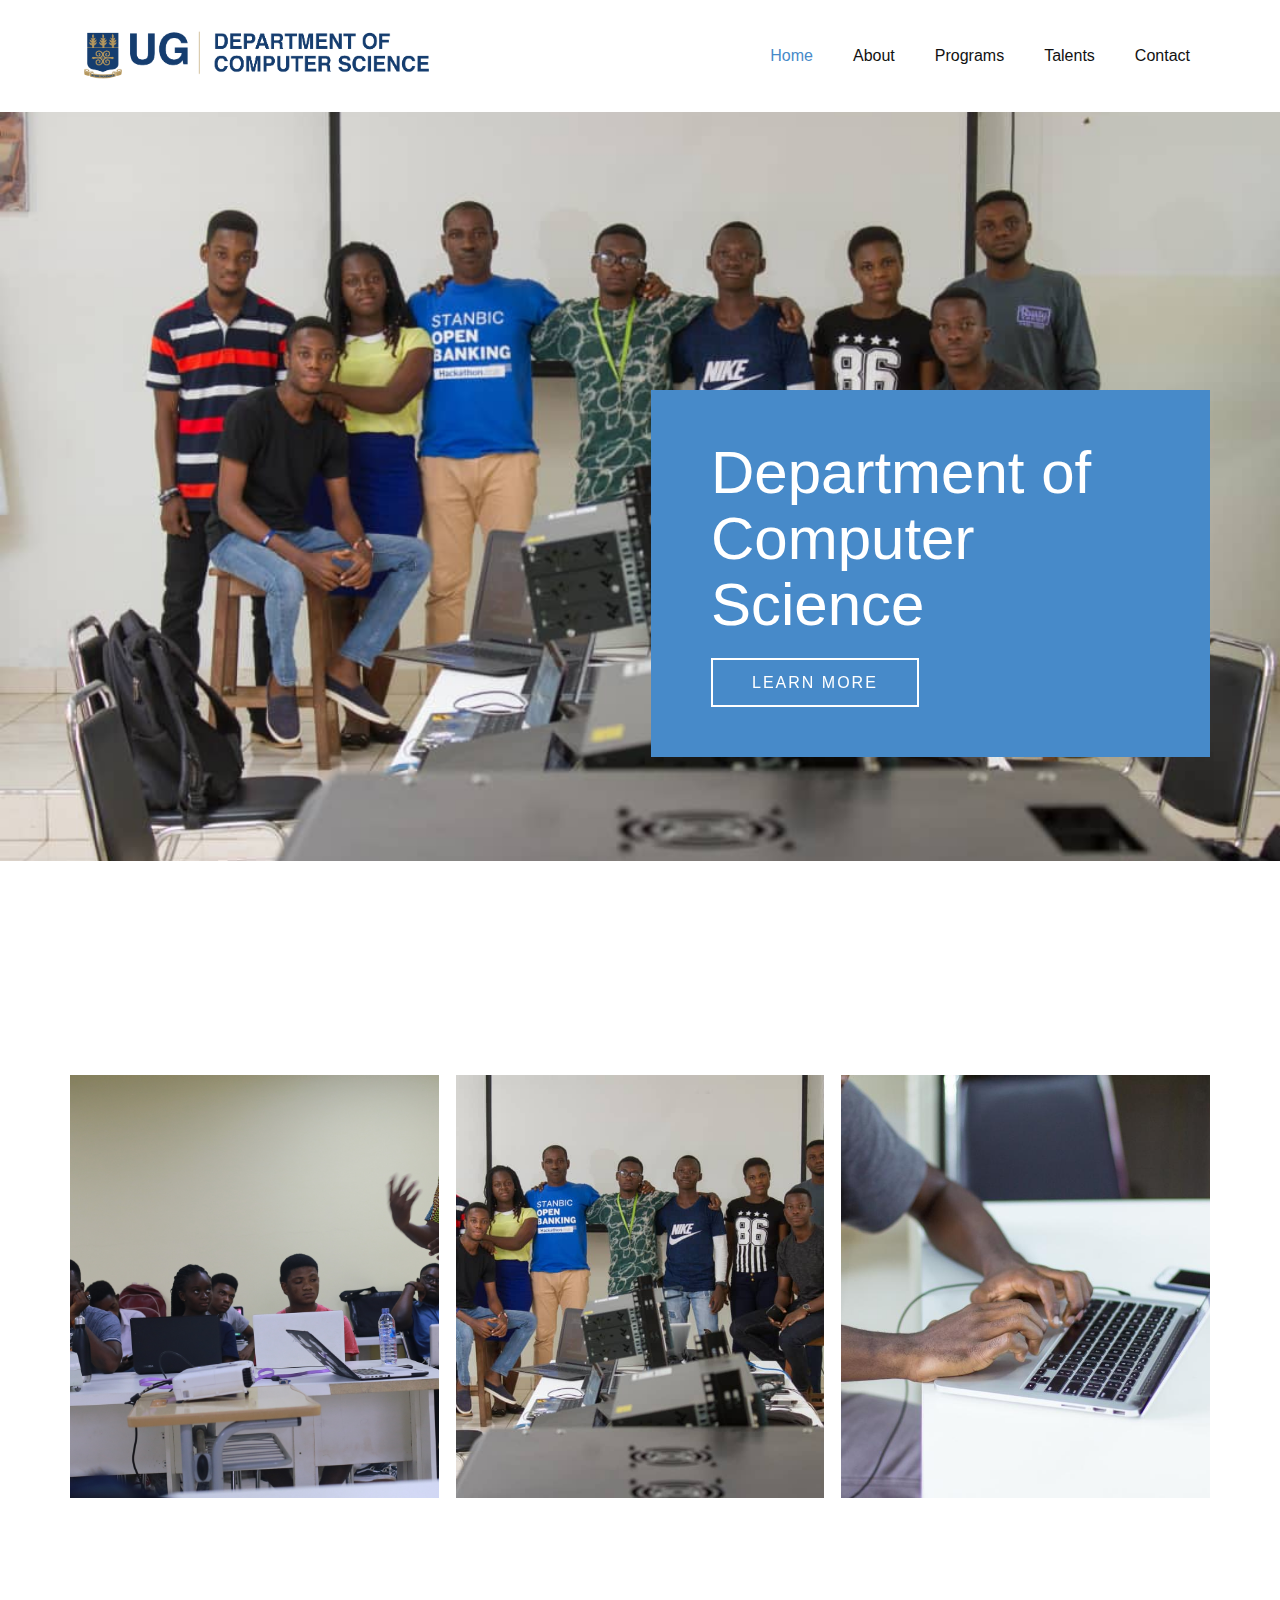
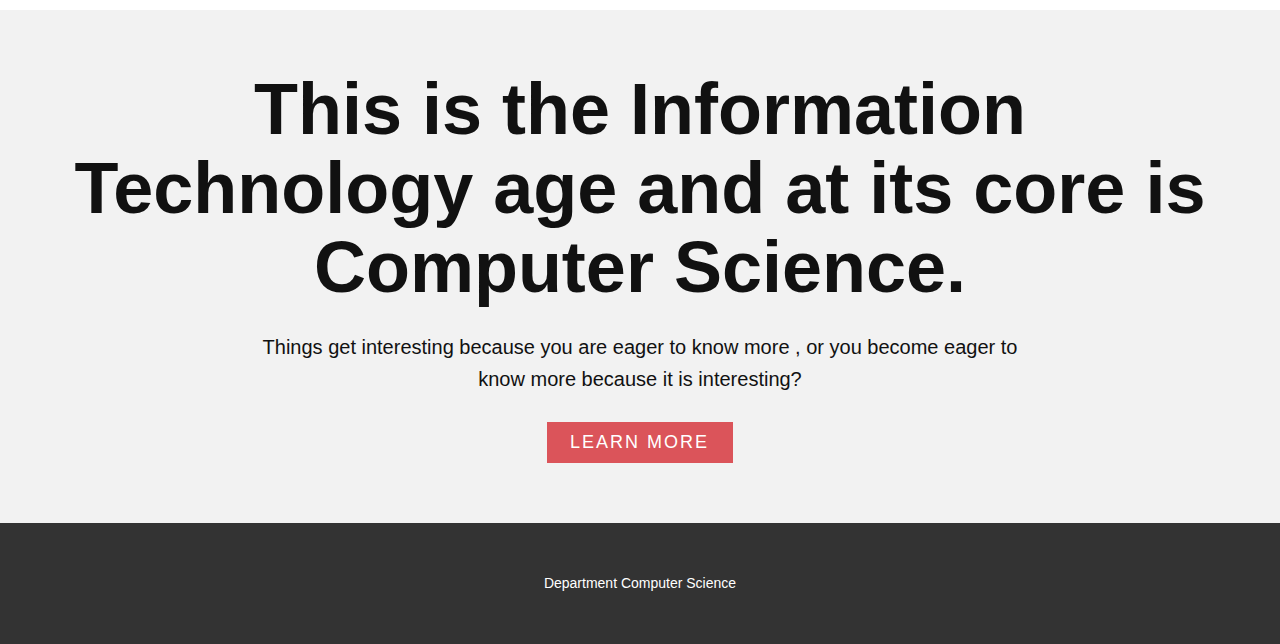
<file: index.html>
<!DOCTYPE html>
<html style="font-size: 16px;" lang="en"><head>
    <meta name="viewport" content="width=device-width, initial-scale=1.0">
    <meta charset="utf-8">
    <meta name="keywords" content="Branding agency based in London, ​Ready to get started?, ​Build your dream website today, ​We only partner with people who want to challenge their sector, ​Researchers&nbsp;Desi​gners.&nbsp;Engineers.&nbsp;Innovators., ​On a mission to make young brands heard, trusted and loved!, Contact Us">
    <meta name="description" content="">
    <title>Home</title>
    <link rel="stylesheet" href="nicepage.css" media="screen">
<link rel="stylesheet" href="Home.css" media="screen">
    <script class="u-script" type="text/javascript" src="jquery.js" defer=""></script>
    <script class="u-script" type="text/javascript" src="nicepage.js" defer=""></script>
   </head>
  <body data-home-page="Home.html" data-home-page-title="Home" data-path-to-root="./" data-include-products="false" class="u-body u-xl-mode" data-lang="en"><header class="u-clearfix u-header u-header" id="sec-332b"><div class="u-clearfix u-sheet u-sheet-1">
        <a href="https://nicepage.com" class="u-image u-logo u-image-1" data-image-width="1109" data-image-height="185">
          <img src="images/comScience_logo.png" class="u-logo-image u-logo-image-1">
        </a>
        <nav class="u-menu u-menu-dropdown u-offcanvas u-menu-1">
          <div class="menu-collapse" style="font-size: 1rem; letter-spacing: 0px;">
            <a class="u-button-style u-custom-left-right-menu-spacing u-custom-padding-bottom u-custom-top-bottom-menu-spacing u-nav-link u-text-active-palette-1-base u-text-hover-palette-2-base" href="#">
              <svg class="u-svg-link" viewBox="0 0 24 24"><use xmlns:xlink="http://www.w3.org/1999/xlink" xlink:href="#menu-hamburger"></use></svg>
              <svg class="u-svg-content" version="1.1" id="menu-hamburger" viewBox="0 0 16 16" x="0px" y="0px" xmlns:xlink="http://www.w3.org/1999/xlink" xmlns="http://www.w3.org/2000/svg"><g><rect y="1" width="16" height="2"></rect><rect y="7" width="16" height="2"></rect><rect y="13" width="16" height="2"></rect>
</g></svg>
            </a>
          </div>
          <div class="u-custom-menu u-nav-container">
            <ul class="u-nav u-unstyled u-nav-1"><li class="u-nav-item"><a class="u-button-style u-nav-link u-text-active-palette-1-base u-text-hover-palette-2-base" href="Home.html" style="padding: 10px 20px;">Home</a>
</li><li class="u-nav-item"><a class="u-button-style u-nav-link u-text-active-palette-1-base u-text-hover-palette-2-base" href="About.html" style="padding: 10px 20px;">About</a><div class="u-nav-popup"><ul class="u-h-spacing-20 u-nav u-unstyled u-v-spacing-10"><li class="u-nav-item"><a class="u-button-style u-nav-link u-white" href="Alumni.html">Alumni</a>
</li><li class="u-nav-item"><a class="u-button-style u-nav-link u-white" href="HoD.html">HoD</a>
</li><li class="u-nav-item"><a class="u-button-style u-nav-link u-white" href="Student-Gallery.html">Student Gallery</a>
</li></ul>
</div>
</li><li class="u-nav-item"><a class="u-button-style u-nav-link u-text-active-palette-1-base u-text-hover-palette-2-base" href="Programs.html" style="padding: 10px 20px;">Programs</a><div class="u-nav-popup"><ul class="u-h-spacing-20 u-nav u-unstyled u-v-spacing-10"><li class="u-nav-item"><a class="u-button-style u-nav-link u-white" href="Research.html">Research</a>
</li><li class="u-nav-item"><a class="u-button-style u-nav-link u-white" href="Short-Courses.html">Short Courses</a>
</li></ul>
</div>
</li><li class="u-nav-item"><a class="u-button-style u-nav-link u-text-active-palette-1-base u-text-hover-palette-2-base" href="Talents.html" style="padding: 10px 20px;">Talents</a>
</li><li class="u-nav-item"><a class="u-button-style u-nav-link u-text-active-palette-1-base u-text-hover-palette-2-base" href="Contact.html" style="padding: 10px 20px;">Contact</a>
</li></ul>
          </div>
          <div class="u-custom-menu u-nav-container-collapse">
            <div class="u-black u-container-style u-inner-container-layout u-opacity u-opacity-95 u-sidenav">
              <div class="u-inner-container-layout u-sidenav-overflow">
                <div class="u-menu-close"></div>
                <ul class="u-align-center u-nav u-popupmenu-items u-unstyled u-nav-4"><li class="u-nav-item"><a class="u-button-style u-nav-link" href="Home.html">Home</a>
</li><li class="u-nav-item"><a class="u-button-style u-nav-link" href="About.html">About</a><div class="u-nav-popup"><ul class="u-h-spacing-20 u-nav u-unstyled u-v-spacing-10"><li class="u-nav-item"><a class="u-button-style u-nav-link" href="Alumni.html">Alumni</a>
</li><li class="u-nav-item"><a class="u-button-style u-nav-link" href="HoD.html">HoD</a>
</li><li class="u-nav-item"><a class="u-button-style u-nav-link" href="Student-Gallery.html">Student Gallery</a>
</li></ul>
</div>
</li><li class="u-nav-item"><a class="u-button-style u-nav-link" href="Programs.html">Programs</a><div class="u-nav-popup"><ul class="u-h-spacing-20 u-nav u-unstyled u-v-spacing-10"><li class="u-nav-item"><a class="u-button-style u-nav-link" href="Research.html">Research</a>
</li><li class="u-nav-item"><a class="u-button-style u-nav-link" href="Short-Courses.html">Short Courses</a>
</li></ul>
</div>
</li><li class="u-nav-item"><a class="u-button-style u-nav-link" href="Talents.html">Talents</a>
</li><li class="u-nav-item"><a class="u-button-style u-nav-link" href="Contact.html">Contact</a>
</li></ul>
              </div>
            </div>
            <div class="u-black u-menu-overlay u-opacity u-opacity-70"></div>
          </div>
        </nav>
      </div></header>
    <section class="u-clearfix u-image u-section-1" id="carousel_81b0" data-image-width="1080" data-image-height="720">
      <div class="u-clearfix u-sheet u-sheet-1">
        <div class="u-align-left u-container-align-left u-container-style u-group u-palette-1-base u-shape-rectangle u-group-1" data-animation-name="customAnimationIn" data-animation-duration="1500" data-animation-delay="500">
          <div class="u-container-layout u-valign-middle u-container-layout-1">
            <h2 class="u-align-left u-text u-text-1"> Department of Computer Science</h2>
            <a href="About.html" class="u-active-white u-align-left u-border-2 u-border-white u-btn u-button-style u-hover-white u-none u-text-active-palette-1-base u-text-body-alt-color u-text-hover-palette-1-base u-btn-1" target="_blank">learn more</a>
          </div>
        </div>
      </div>
    </section>
    <section class="u-align-center u-clearfix u-section-2" id="sec-f8e8">
      <div class="u-clearfix u-sheet u-sheet-1">
        <div class="u-expanded-width u-gallery u-layout-grid u-lightbox u-show-text-on-hover u-gallery-1">
          <div class="u-gallery-inner u-gallery-inner-1">
            <div class="u-effect-fade u-gallery-item">
              <div class="u-back-slide" data-image-width="5472" data-image-height="3648">
                <img class="u-back-image u-expanded" src="images/g4.jpg">
              </div>
              <div class="u-over-slide u-shading u-over-slide-1"></div>
            </div>
            <div class="u-effect-fade u-gallery-item">
              <div class="u-back-slide" data-image-width="1080" data-image-height="720">
                <img class="u-back-image u-expanded" src="images/PHOTO-2019-03-04-14-42-371.jpg">
              </div>
              <div class="u-over-slide u-shading u-over-slide-2"></div>
            </div>
            <div class="u-effect-fade u-gallery-item">
              <div class="u-back-slide" data-image-width="1080" data-image-height="720">
                <img class="u-back-image u-expanded" src="images/PHOTO-2019-03-04-14-45-132.jpg">
              </div>
              <div class="u-over-slide u-shading u-over-slide-3"></div>
            </div>
          </div>
        </div>
      </div>
    </section>
    <section class="u-align-center u-clearfix u-grey-5 u-section-3" id="sec-3204">
      <div class="u-clearfix u-sheet u-valign-middle u-sheet-1">
        <h1 class="u-text u-text-default u-text-1"> This is the Information Technology age and at its core is Computer Science.</h1>
        <p class="u-text u-text-2"> Things get interesting because you are eager to know more , or you become eager to know more because it is interesting?</p>
        <a href="https://dcs.ug.edu.gh" class="u-btn u-btn-rectangle u-button-style u-color-scheme-summer-time u-palette-2-base u-radius-0 u-btn-1">Learn more</a>
      </div>
    </section>
    
    
    
    <footer class="u-align-center u-clearfix u-footer u-grey-80 u-footer" id="sec-0cab"><div class="u-clearfix u-sheet u-sheet-1">
        <p class="u-small-text u-text u-text-variant u-text-1">Department Computer Science</p>
      </div></footer>
    
  
</body></html>
</file>
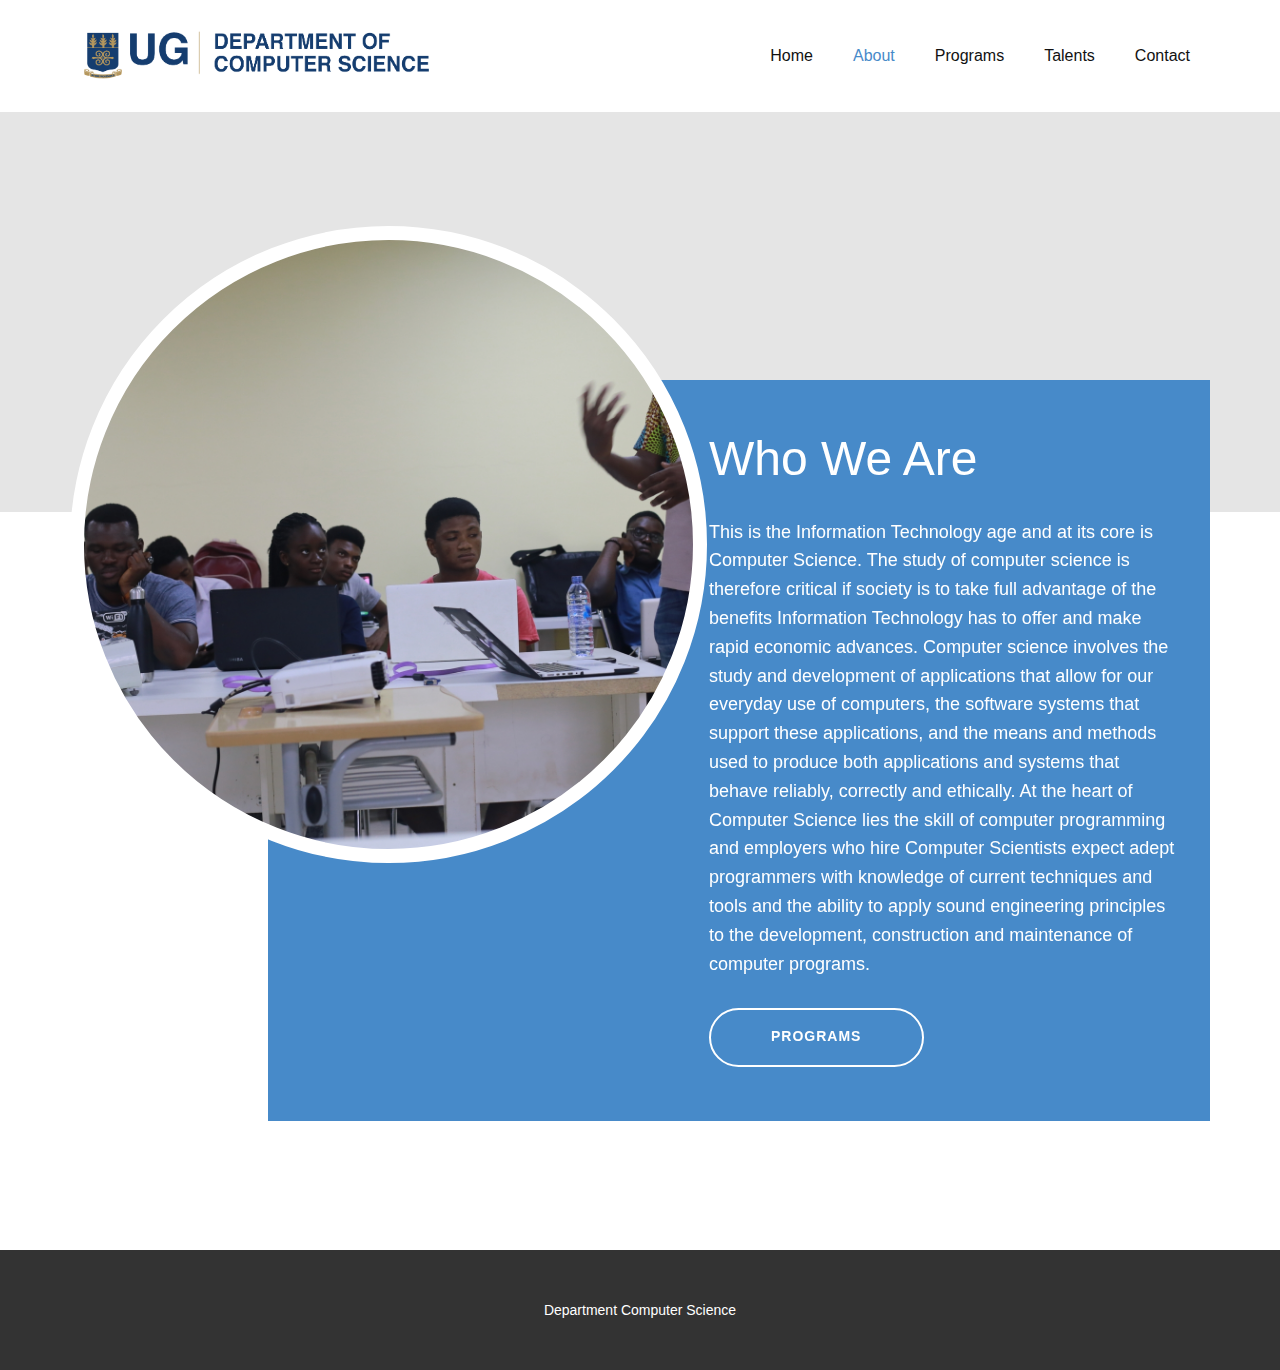
<file: About.html>
<!DOCTYPE html>
<html style="font-size: 16px;" lang="en"><head>
    <meta name="viewport" content="width=device-width, initial-scale=1.0">
    <meta charset="utf-8">
    <meta name="keywords" content="​Build your dream website today">
    <meta name="description" content="">
    <title>About</title>
    <link rel="stylesheet" href="nicepage.css" media="screen">
<link rel="stylesheet" href="About.css" media="screen">
    <script class="u-script" type="text/javascript" src="jquery.js" defer=""></script>
    <script class="u-script" type="text/javascript" src="nicepage.js" defer=""></script>
   
</head>
  <body data-path-to-root="./" data-include-products="false" class="u-body u-xl-mode" data-lang="en"><header class="u-clearfix u-header u-header" id="sec-332b"><div class="u-clearfix u-sheet u-sheet-1">
        <a href="https://nicepage.com" class="u-image u-logo u-image-1" data-image-width="1109" data-image-height="185">
          <img src="images/comScience_logo.png" class="u-logo-image u-logo-image-1">
        </a>
        <nav class="u-menu u-menu-dropdown u-offcanvas u-menu-1">
          <div class="menu-collapse" style="font-size: 1rem; letter-spacing: 0px;">
            <a class="u-button-style u-custom-left-right-menu-spacing u-custom-padding-bottom u-custom-top-bottom-menu-spacing u-nav-link u-text-active-palette-1-base u-text-hover-palette-2-base" href="#">
              <svg class="u-svg-link" viewBox="0 0 24 24"><use xmlns:xlink="http://www.w3.org/1999/xlink" xlink:href="#menu-hamburger"></use></svg>
              <svg class="u-svg-content" version="1.1" id="menu-hamburger" viewBox="0 0 16 16" x="0px" y="0px" xmlns:xlink="http://www.w3.org/1999/xlink" xmlns="http://www.w3.org/2000/svg"><g><rect y="1" width="16" height="2"></rect><rect y="7" width="16" height="2"></rect><rect y="13" width="16" height="2"></rect>
</g></svg>
            </a>
          </div>
          <div class="u-custom-menu u-nav-container">
            <ul class="u-nav u-unstyled u-nav-1"><li class="u-nav-item"><a class="u-button-style u-nav-link u-text-active-palette-1-base u-text-hover-palette-2-base" href="Home.html" style="padding: 10px 20px;">Home</a>
</li><li class="u-nav-item"><a class="u-button-style u-nav-link u-text-active-palette-1-base u-text-hover-palette-2-base" href="About.html" style="padding: 10px 20px;">About</a><div class="u-nav-popup"><ul class="u-h-spacing-20 u-nav u-unstyled u-v-spacing-10"><li class="u-nav-item"><a class="u-button-style u-nav-link u-white" href="Alumni.html">Alumni</a>
</li><li class="u-nav-item"><a class="u-button-style u-nav-link u-white" href="HoD.html">HoD</a>
</li><li class="u-nav-item"><a class="u-button-style u-nav-link u-white" href="Student-Gallery.html">Student Gallery</a>
</li></ul>
</div>
</li><li class="u-nav-item"><a class="u-button-style u-nav-link u-text-active-palette-1-base u-text-hover-palette-2-base" href="Programs.html" style="padding: 10px 20px;">Programs</a><div class="u-nav-popup"><ul class="u-h-spacing-20 u-nav u-unstyled u-v-spacing-10"><li class="u-nav-item"><a class="u-button-style u-nav-link u-white" href="Research.html">Research</a>
</li><li class="u-nav-item"><a class="u-button-style u-nav-link u-white" href="Short-Courses.html">Short Courses</a>
</li></ul>
</div>
</li><li class="u-nav-item"><a class="u-button-style u-nav-link u-text-active-palette-1-base u-text-hover-palette-2-base" href="Talents.html" style="padding: 10px 20px;">Talents</a>
</li><li class="u-nav-item"><a class="u-button-style u-nav-link u-text-active-palette-1-base u-text-hover-palette-2-base" href="Contact.html" style="padding: 10px 20px;">Contact</a>
</li></ul>
          </div>
          <div class="u-custom-menu u-nav-container-collapse">
            <div class="u-black u-container-style u-inner-container-layout u-opacity u-opacity-95 u-sidenav">
              <div class="u-inner-container-layout u-sidenav-overflow">
                <div class="u-menu-close"></div>
                <ul class="u-align-center u-nav u-popupmenu-items u-unstyled u-nav-4"><li class="u-nav-item"><a class="u-button-style u-nav-link" href="Home.html">Home</a>
</li><li class="u-nav-item"><a class="u-button-style u-nav-link" href="About.html">About</a><div class="u-nav-popup"><ul class="u-h-spacing-20 u-nav u-unstyled u-v-spacing-10"><li class="u-nav-item"><a class="u-button-style u-nav-link" href="Alumni.html">Alumni</a>
</li><li class="u-nav-item"><a class="u-button-style u-nav-link" href="HoD.html">HoD</a>
</li><li class="u-nav-item"><a class="u-button-style u-nav-link" href="Student-Gallery.html">Student Gallery</a>
</li></ul>
</div>
</li><li class="u-nav-item"><a class="u-button-style u-nav-link" href="Programs.html">Programs</a><div class="u-nav-popup"><ul class="u-h-spacing-20 u-nav u-unstyled u-v-spacing-10"><li class="u-nav-item"><a class="u-button-style u-nav-link" href="Research.html">Research</a>
</li><li class="u-nav-item"><a class="u-button-style u-nav-link" href="Short-Courses.html">Short Courses</a>
</li></ul>
</div>
</li><li class="u-nav-item"><a class="u-button-style u-nav-link" href="Talents.html">Talents</a>
</li><li class="u-nav-item"><a class="u-button-style u-nav-link" href="Contact.html">Contact</a>
</li></ul>
              </div>
            </div>
            <div class="u-black u-menu-overlay u-opacity u-opacity-70"></div>
          </div>
        </nav>
      </div></header>
    <section class="u-clearfix u-white u-section-1" id="sec-cc3a">
      <div class="u-expanded-width u-grey-10 u-shape u-shape-rectangle u-shape-1" data-animation-name="flipIn" data-animation-duration="1500" data-animation-direction="X" data-animation-delay="500"></div>
      <div class="u-palette-1-base u-shape u-shape-rectangle u-shape-2" data-animation-name="customAnimationIn" data-animation-duration="1500" data-animation-delay="500"></div>
      <div class="u-align-left u-container-align-center-sm u-container-align-center-xs u-container-style u-group u-shape-rectangle u-group-1" data-animation-name="customAnimationIn" data-animation-duration="1500" data-animation-delay="500">
        <div class="u-container-layout u-valign-top u-container-layout-1">
          <h3 class="u-align-center-sm u-align-center-xs u-align-left-lg u-align-left-md u-align-left-xl u-text u-text-body-alt-color u-text-1"> Who We Are</h3>
          <p class="u-align-center-sm u-align-center-xs u-align-left-lg u-align-left-md u-align-left-xl u-text u-text-body-alt-color u-text-2"> This is the Information Technology age and at its core is Computer Science. The study of computer science is therefore critical if society is to take full advantage of the benefits Information Technology has to offer and make rapid economic advances. Computer science involves the study and development of applications that allow for our everyday use of computers, the software systems that support these applications, and the means and methods used to produce both applications and systems that behave reliably, correctly and ethically. At the heart of Computer Science lies the skill of computer programming and employers who hire Computer Scientists expect adept programmers with knowledge of current techniques and tools and the ability to apply sound engineering principles to the development, construction and maintenance of computer programs. </p>
          <a href="Programs.html" class="u-active-white u-align-center-sm u-align-center-xs u-align-left-lg u-align-left-md u-align-left-xl u-border-2 u-border-active-white u-border-hover-white u-border-white u-btn u-btn-round u-button-style u-hover-white u-none u-radius-50 u-text-active-palette-1-base u-text-body-alt-color u-text-hover-palette-1-base u-btn-1">Programs</a>
        </div>
      </div>
      <div class="u-border-14 u-border-white u-image u-image-circle u-image-1" data-image-width="5472" data-image-height="3648" data-animation-name="customAnimationIn" data-animation-duration="1500"></div>
    </section>
    
    
    
    <footer class="u-align-center u-clearfix u-footer u-grey-80 u-footer" id="sec-0cab"><div class="u-clearfix u-sheet u-sheet-1">
        <p class="u-small-text u-text u-text-variant u-text-1">Department Computer Science</p>
      </div></footer>
   
  
</body></html>
</file>
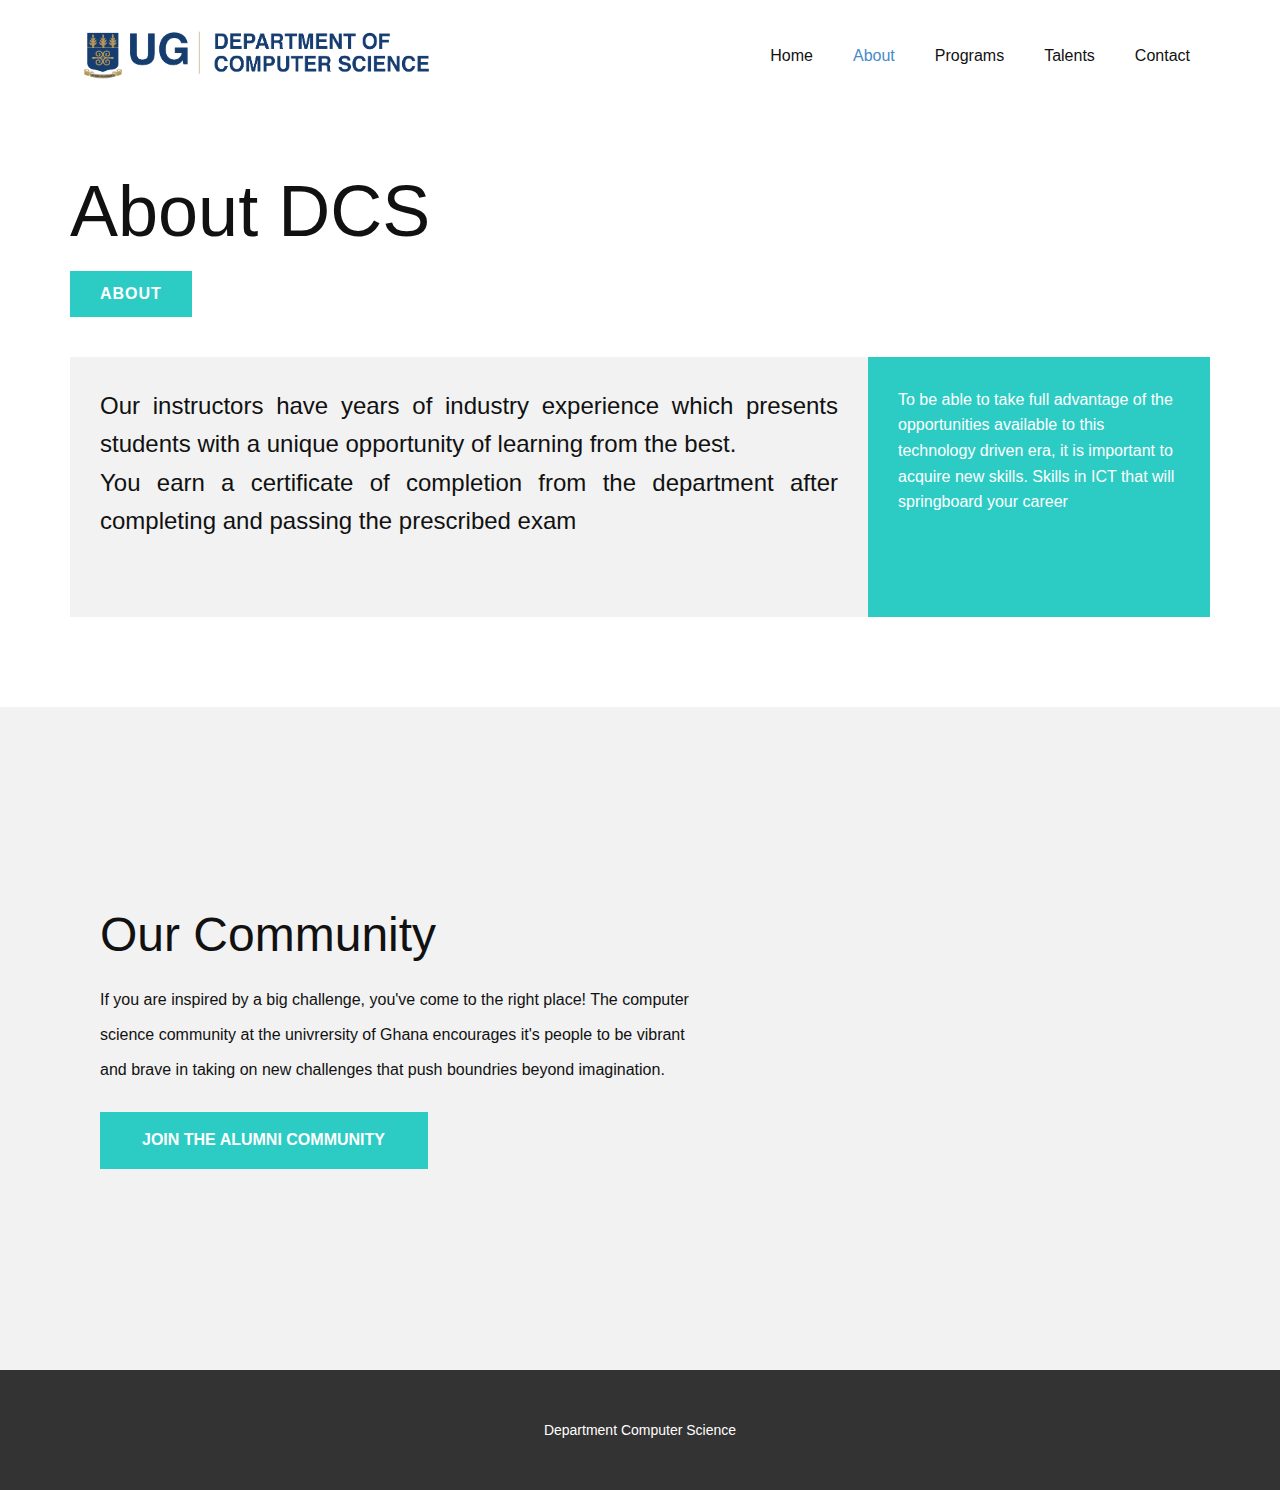
<file: Alumni.html>
<!DOCTYPE html>
<html style="font-size: 16px;" lang="en"><head>
    <meta name="viewport" content="width=device-width, initial-scale=1.0">
    <meta charset="utf-8">
    <meta name="keywords" content="​Build your dream website today">
    <meta name="description" content="">
    <title>Alumni</title>
    <link rel="stylesheet" href="nicepage.css" media="screen">
<link rel="stylesheet" href="Alumni.css" media="screen">
    <script class="u-script" type="text/javascript" src="jquery.js" defer=""></script>
    <script class="u-script" type="text/javascript" src="nicepage.js" defer=""></script>
   </head>
  <body data-path-to-root="./" data-include-products="false" class="u-body u-xl-mode" data-lang="en"><header class="u-clearfix u-header u-header" id="sec-332b"><div class="u-clearfix u-sheet u-sheet-1">
        <a href="https://nicepage.com" class="u-image u-logo u-image-1" data-image-width="1109" data-image-height="185">
          <img src="images/comScience_logo.png" class="u-logo-image u-logo-image-1">
        </a>
        <nav class="u-menu u-menu-dropdown u-offcanvas u-menu-1">
          <div class="menu-collapse" style="font-size: 1rem; letter-spacing: 0px;">
            <a class="u-button-style u-custom-left-right-menu-spacing u-custom-padding-bottom u-custom-top-bottom-menu-spacing u-nav-link u-text-active-palette-1-base u-text-hover-palette-2-base" href="#">
              <svg class="u-svg-link" viewBox="0 0 24 24"><use xmlns:xlink="http://www.w3.org/1999/xlink" xlink:href="#menu-hamburger"></use></svg>
              <svg class="u-svg-content" version="1.1" id="menu-hamburger" viewBox="0 0 16 16" x="0px" y="0px" xmlns:xlink="http://www.w3.org/1999/xlink" xmlns="http://www.w3.org/2000/svg"><g><rect y="1" width="16" height="2"></rect><rect y="7" width="16" height="2"></rect><rect y="13" width="16" height="2"></rect>
</g></svg>
            </a>
          </div>
          <div class="u-custom-menu u-nav-container">
            <ul class="u-nav u-unstyled u-nav-1"><li class="u-nav-item"><a class="u-button-style u-nav-link u-text-active-palette-1-base u-text-hover-palette-2-base" href="Home.html" style="padding: 10px 20px;">Home</a>
</li><li class="u-nav-item"><a class="u-button-style u-nav-link u-text-active-palette-1-base u-text-hover-palette-2-base" href="About.html" style="padding: 10px 20px;">About</a><div class="u-nav-popup"><ul class="u-h-spacing-20 u-nav u-unstyled u-v-spacing-10"><li class="u-nav-item"><a class="u-button-style u-nav-link u-white" href="Alumni.html">Alumni</a>
</li><li class="u-nav-item"><a class="u-button-style u-nav-link u-white" href="HoD.html">HoD</a>
</li><li class="u-nav-item"><a class="u-button-style u-nav-link u-white" href="Student-Gallery.html">Student Gallery</a>
</li></ul>
</div>
</li><li class="u-nav-item"><a class="u-button-style u-nav-link u-text-active-palette-1-base u-text-hover-palette-2-base" href="Programs.html" style="padding: 10px 20px;">Programs</a><div class="u-nav-popup"><ul class="u-h-spacing-20 u-nav u-unstyled u-v-spacing-10"><li class="u-nav-item"><a class="u-button-style u-nav-link u-white" href="Research.html">Research</a>
</li><li class="u-nav-item"><a class="u-button-style u-nav-link u-white" href="Short-Courses.html">Short Courses</a>
</li></ul>
</div>
</li><li class="u-nav-item"><a class="u-button-style u-nav-link u-text-active-palette-1-base u-text-hover-palette-2-base" href="Talents.html" style="padding: 10px 20px;">Talents</a>
</li><li class="u-nav-item"><a class="u-button-style u-nav-link u-text-active-palette-1-base u-text-hover-palette-2-base" href="Contact.html" style="padding: 10px 20px;">Contact</a>
</li></ul>
          </div>
          <div class="u-custom-menu u-nav-container-collapse">
            <div class="u-black u-container-style u-inner-container-layout u-opacity u-opacity-95 u-sidenav">
              <div class="u-inner-container-layout u-sidenav-overflow">
                <div class="u-menu-close"></div>
                <ul class="u-align-center u-nav u-popupmenu-items u-unstyled u-nav-4"><li class="u-nav-item"><a class="u-button-style u-nav-link" href="Home.html">Home</a>
</li><li class="u-nav-item"><a class="u-button-style u-nav-link" href="About.html">About</a><div class="u-nav-popup"><ul class="u-h-spacing-20 u-nav u-unstyled u-v-spacing-10"><li class="u-nav-item"><a class="u-button-style u-nav-link" href="Alumni.html">Alumni</a>
</li><li class="u-nav-item"><a class="u-button-style u-nav-link" href="HoD.html">HoD</a>
</li><li class="u-nav-item"><a class="u-button-style u-nav-link" href="Student-Gallery.html">Student Gallery</a>
</li></ul>
</div>
</li><li class="u-nav-item"><a class="u-button-style u-nav-link" href="Programs.html">Programs</a><div class="u-nav-popup"><ul class="u-h-spacing-20 u-nav u-unstyled u-v-spacing-10"><li class="u-nav-item"><a class="u-button-style u-nav-link" href="Research.html">Research</a>
</li><li class="u-nav-item"><a class="u-button-style u-nav-link" href="Short-Courses.html">Short Courses</a>
</li></ul>
</div>
</li><li class="u-nav-item"><a class="u-button-style u-nav-link" href="Talents.html">Talents</a>
</li><li class="u-nav-item"><a class="u-button-style u-nav-link" href="Contact.html">Contact</a>
</li></ul>
              </div>
            </div>
            <div class="u-black u-menu-overlay u-opacity u-opacity-70"></div>
          </div>
        </nav>
      </div></header> 
    <section class="u-align-left u-clearfix u-section-1" id="sec-4a80">
      <div class="u-clearfix u-sheet u-sheet-1">
        <h1 class="u-text u-text-1">About DCS</h1>
        <a href="https://nicepage.com/website-builder" class="u-border-none u-btn u-button-style u-hover-palette-1-light-1 u-palette-4-base u-btn-1">about</a>
        <div class="data-layout-selected u-clearfix u-expanded-width u-layout-wrap u-layout-wrap-1">
          <div class="u-layout">
            <div class="u-layout-row">
              <div class="u-align-justify u-container-style u-grey-5 u-layout-cell u-shape-rectangle u-size-42 u-layout-cell-1">
                <div class="u-container-layout u-container-layout-1">
                  <p class="u-text u-text-default u-text-2"> Our instructors have years of industry experience which presents students with a unique opportunity of learning from the best.<br>You earn a certificate of completion from the department after completing and passing the prescribed exam<br>
                  </p>
                </div>
              </div>
              <div class="u-align-left u-container-style u-layout-cell u-palette-4-base u-size-18 u-layout-cell-2">
                <div class="u-container-layout u-container-layout-2">
                  <p class="u-text u-text-default u-text-3"> To be able to take full advantage of the opportunities available to this technology driven era, it is important to acquire new skills. Skills in ICT that will springboard your career</p>
                </div>
              </div>
            </div>
          </div>
        </div>
      </div>
    </section>
    <section class="u-align-left u-clearfix u-grey-5 u-section-2" id="sec-ba5c">
      <div class="u-clearfix u-sheet u-sheet-1">
        <div class="data-layout-selected u-clearfix u-expanded-width u-layout-wrap u-layout-wrap-1">
          <div class="u-layout">
            <div class="u-layout-row">
              <div class="u-container-style u-layout-cell u-size-35 u-layout-cell-1">
                <div class="u-container-layout u-valign-middle u-container-layout-1">
                  <h2 class="u-align-left u-text u-text-1"> Our Community</h2>
                  <p class="u-align-left u-text u-text-2"> If you are inspired by a big challenge, you've come to the right place! The computer science community at the univrersity of Ghana encourages it's people to be vibrant and brave in taking on new challenges that push boundries beyond imagination.</p>
                  <a href="Contact.html" class="u-active-black u-align-left u-border-none u-btn u-button-style u-hover-black u-palette-4-base u-text-active-white u-text-hover-white u-btn-1"> Join the alumni community</a>
                </div>
              </div>
              <div class="u-container-style u-layout-cell u-size-25 u-white u-layout-cell-2" data-animation-name="customAnimationIn" data-animation-duration="2000">
                <div class="u-container-layout u-container-layout-2">
                  <img class="u-expanded-width u-image u-image-default u-image-1" src="images/bg.jpg" alt="" data-image-width="1400" data-image-height="933">
                </div>
              </div>
            </div>
          </div>
        </div>
      </div>
    </section>
    
    
    
    <footer class="u-align-center u-clearfix u-footer u-grey-80 u-footer" id="sec-0cab"><div class="u-clearfix u-sheet u-sheet-1">
        <p class="u-small-text u-text u-text-variant u-text-1">Department Computer Science</p>
      </div></footer>
   
  
</body></html>
</file>
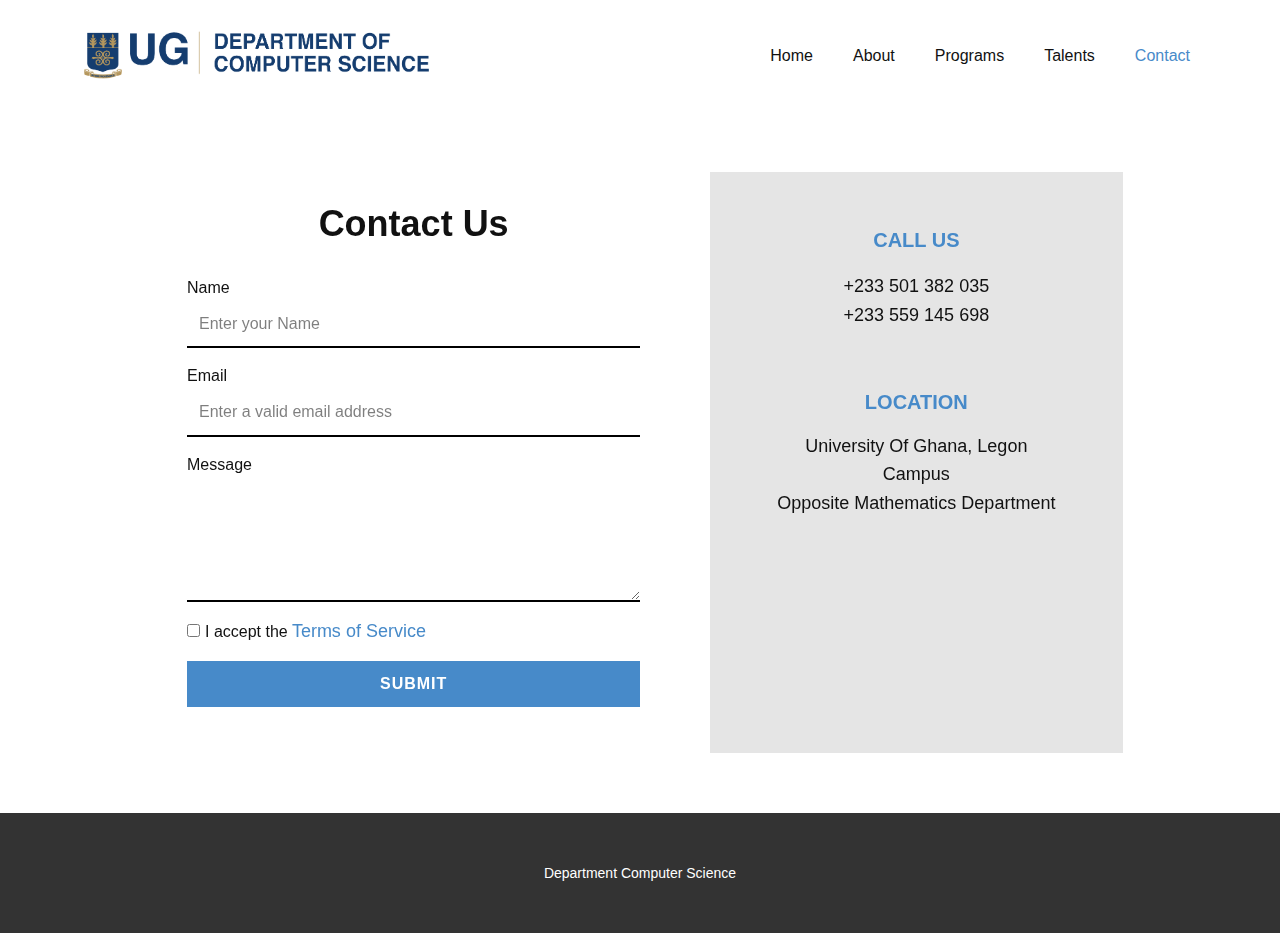
<file: Contact.html>
<!DOCTYPE html>
<html style="font-size: 16px;" lang="en"><head>
    <meta name="viewport" content="width=device-width, initial-scale=1.0">
    <meta charset="utf-8">
    <meta name="keywords" content="Contact Us">
    <meta name="description" content="">
    <title>Contact</title>
    <link rel="stylesheet" href="nicepage.css" media="screen">
<link rel="stylesheet" href="Contact.css" media="screen">
    <script class="u-script" type="text/javascript" src="jquery.js" defer=""></script>
    <script class="u-script" type="text/javascript" src="nicepage.js" defer=""></script>
   </head>
  <body data-path-to-root="./" data-include-products="false" class="u-body u-xl-mode" data-lang="en"><header class="u-clearfix u-header u-header" id="sec-332b"><div class="u-clearfix u-sheet u-sheet-1">
        <a href="https://nicepage.com" class="u-image u-logo u-image-1" data-image-width="1109" data-image-height="185">
          <img src="images/comScience_logo.png" class="u-logo-image u-logo-image-1">
        </a>
        <nav class="u-menu u-menu-dropdown u-offcanvas u-menu-1">
          <div class="menu-collapse" style="font-size: 1rem; letter-spacing: 0px;">
            <a class="u-button-style u-custom-left-right-menu-spacing u-custom-padding-bottom u-custom-top-bottom-menu-spacing u-nav-link u-text-active-palette-1-base u-text-hover-palette-2-base" href="#">
              <svg class="u-svg-link" viewBox="0 0 24 24"><use xmlns:xlink="http://www.w3.org/1999/xlink" xlink:href="#menu-hamburger"></use></svg>
              <svg class="u-svg-content" version="1.1" id="menu-hamburger" viewBox="0 0 16 16" x="0px" y="0px" xmlns:xlink="http://www.w3.org/1999/xlink" xmlns="http://www.w3.org/2000/svg"><g><rect y="1" width="16" height="2"></rect><rect y="7" width="16" height="2"></rect><rect y="13" width="16" height="2"></rect>
</g></svg>
            </a>
          </div>
          <div class="u-custom-menu u-nav-container">
            <ul class="u-nav u-unstyled u-nav-1"><li class="u-nav-item"><a class="u-button-style u-nav-link u-text-active-palette-1-base u-text-hover-palette-2-base" href="Home.html" style="padding: 10px 20px;">Home</a>
</li><li class="u-nav-item"><a class="u-button-style u-nav-link u-text-active-palette-1-base u-text-hover-palette-2-base" href="About.html" style="padding: 10px 20px;">About</a><div class="u-nav-popup"><ul class="u-h-spacing-20 u-nav u-unstyled u-v-spacing-10"><li class="u-nav-item"><a class="u-button-style u-nav-link u-white" href="Alumni.html">Alumni</a>
</li><li class="u-nav-item"><a class="u-button-style u-nav-link u-white" href="HoD.html">HoD</a>
</li><li class="u-nav-item"><a class="u-button-style u-nav-link u-white" href="Student-Gallery.html">Student Gallery</a>
</li></ul>
</div>
</li><li class="u-nav-item"><a class="u-button-style u-nav-link u-text-active-palette-1-base u-text-hover-palette-2-base" href="Programs.html" style="padding: 10px 20px;">Programs</a><div class="u-nav-popup"><ul class="u-h-spacing-20 u-nav u-unstyled u-v-spacing-10"><li class="u-nav-item"><a class="u-button-style u-nav-link u-white" href="Research.html">Research</a>
</li><li class="u-nav-item"><a class="u-button-style u-nav-link u-white" href="Short-Courses.html">Short Courses</a>
</li></ul>
</div>
</li><li class="u-nav-item"><a class="u-button-style u-nav-link u-text-active-palette-1-base u-text-hover-palette-2-base" href="Talents.html" style="padding: 10px 20px;">Talents</a>
</li><li class="u-nav-item"><a class="u-button-style u-nav-link u-text-active-palette-1-base u-text-hover-palette-2-base" href="Contact.html" style="padding: 10px 20px;">Contact</a>
</li></ul>
          </div>
          <div class="u-custom-menu u-nav-container-collapse">
            <div class="u-black u-container-style u-inner-container-layout u-opacity u-opacity-95 u-sidenav">
              <div class="u-inner-container-layout u-sidenav-overflow">
                <div class="u-menu-close"></div>
                <ul class="u-align-center u-nav u-popupmenu-items u-unstyled u-nav-4"><li class="u-nav-item"><a class="u-button-style u-nav-link" href="Home.html">Home</a>
</li><li class="u-nav-item"><a class="u-button-style u-nav-link" href="About.html">About</a><div class="u-nav-popup"><ul class="u-h-spacing-20 u-nav u-unstyled u-v-spacing-10"><li class="u-nav-item"><a class="u-button-style u-nav-link" href="Alumni.html">Alumni</a>
</li><li class="u-nav-item"><a class="u-button-style u-nav-link" href="HoD.html">HoD</a>
</li><li class="u-nav-item"><a class="u-button-style u-nav-link" href="Student-Gallery.html">Student Gallery</a>
</li></ul>
</div>
</li><li class="u-nav-item"><a class="u-button-style u-nav-link" href="Programs.html">Programs</a><div class="u-nav-popup"><ul class="u-h-spacing-20 u-nav u-unstyled u-v-spacing-10"><li class="u-nav-item"><a class="u-button-style u-nav-link" href="Research.html">Research</a>
</li><li class="u-nav-item"><a class="u-button-style u-nav-link" href="Short-Courses.html">Short Courses</a>
</li></ul>
</div>
</li><li class="u-nav-item"><a class="u-button-style u-nav-link" href="Talents.html">Talents</a>
</li><li class="u-nav-item"><a class="u-button-style u-nav-link" href="Contact.html">Contact</a>
</li></ul>
              </div>
            </div>
            <div class="u-black u-menu-overlay u-opacity u-opacity-70"></div>
          </div>
        </nav>
      </div></header>
    <section class="u-align-center u-clearfix u-section-1" id="sec-1ff6">
      <div class="u-clearfix u-sheet u-valign-middle u-sheet-1">
        <div class="data-layout-selected u-clearfix u-gutter-40 u-layout-wrap u-layout-wrap-1">
          <div class="u-layout">
            <div class="u-layout-row">
              <div class="u-align-center u-container-style u-layout-cell u-right-cell u-size-33 u-layout-cell-1" data-animation-name="customAnimationIn" data-animation-duration="1250" data-animation-delay="500">
                <div class="u-container-layout u-valign-top u-container-layout-1">
                  <h6 class="u-text u-text-default u-text-1">Contact Us</h6>
                  <div class="u-expanded-width u-form u-form-1">
                    <form action="https://forms.nicepagesrv.com/v2/form/process" class="u-clearfix u-form-spacing-15 u-form-vertical u-inner-form" style="padding: 0;" source="email" name="form">
                      <div class="u-form-group u-form-name">
                        <label for="name-daf4" class="u-label">Name</label>
                        <input type="text" placeholder="Enter your Name" id="name-daf4" name="name" class="u-border-2 u-border-black u-border-no-left u-border-no-right u-border-no-top u-input u-input-rectangle" required="" wfd-id="id2099">
                      </div>
                      <div class="u-form-email u-form-group">
                        <label for="email-daf4" class="u-label">Email</label>
                        <input type="email" placeholder="Enter a valid email address" id="email-daf4" name="email" class="u-border-2 u-border-black u-border-no-left u-border-no-right u-border-no-top u-input u-input-rectangle" required="" wfd-id="id2100">
                      </div>
                      <div class="u-form-group u-form-message">
                        <label for="message-daf4" class="u-label">Message</label>
                        <textarea placeholder="" rows="4" cols="50" id="message-daf4" name="message" class="u-border-2 u-border-black u-border-no-left u-border-no-right u-border-no-top u-input u-input-rectangle" required=""></textarea>
                      </div>
                      <div class="u-form-agree u-form-group u-form-group-4">
                        <label class="u-block-42ba-42 u-field-label" style=""></label>
                        <input type="checkbox" id="agree-f183" name="agree" class="u-agree-checkbox u-field-input" required="" wfd-id="id2101">
                        <label for="agree-f183" class="u-block-42ba-42 u-field-label" style="">I accept the <a href="#">Terms of Service</a>
                        </label>
                      </div>
                      <div class="u-align-left u-form-group u-form-submit">
                        <a href="#" class="u-btn u-btn-submit u-button-style u-hover-palette-1-dark-1 u-palette-1-base u-btn-1">Submit</a>
                        <input type="submit" value="submit" class="u-form-control-hidden" wfd-id="id2102">
                      </div>
                      <div class="u-form-send-message u-form-send-success"> Thank you! Your message has been sent. </div>
                      <div class="u-form-send-error u-form-send-message"> Unable to send your message. Please fix errors then try again. </div>
                      <input type="hidden" value="" name="recaptchaResponse" wfd-id="id2103">
                      <input type="hidden" name="formServices" value="106fa6ae-784e-65da-7eb1-86c58aa1ef84">
                    </form>
                  </div>
                </div>
              </div>
              <div class="u-align-center u-container-align-center u-container-style u-grey-10 u-layout-cell u-size-27 u-layout-cell-2" data-animation-name="customAnimationIn" data-animation-duration="1500" data-animation-delay="500">
                <div class="u-container-layout u-container-layout-2">
                  <h6 class="u-align-center u-text u-text-palette-1-base u-text-2">call us</h6>
                  <p class="u-align-center u-text u-text-body-color u-text-3"> +233 501 382 035<br> +233 559 145 698
                  </p>
                  <h6 class="u-align-center u-text u-text-palette-1-base u-text-4">location</h6>
                  <p class="u-align-center u-text u-text-5"> University Of Ghana, Legon Campus<br>Opposite Mathematics Department<br>
                  </p>
                </div>
              </div>
            </div>
          </div>
        </div>
      </div>
    </section>
    
    
    
    <footer class="u-align-center u-clearfix u-footer u-grey-80 u-footer" id="sec-0cab"><div class="u-clearfix u-sheet u-sheet-1">
        <p class="u-small-text u-text u-text-variant u-text-1">Department Computer Science</p>
      </div></footer>
   
  
</body></html>
</file>
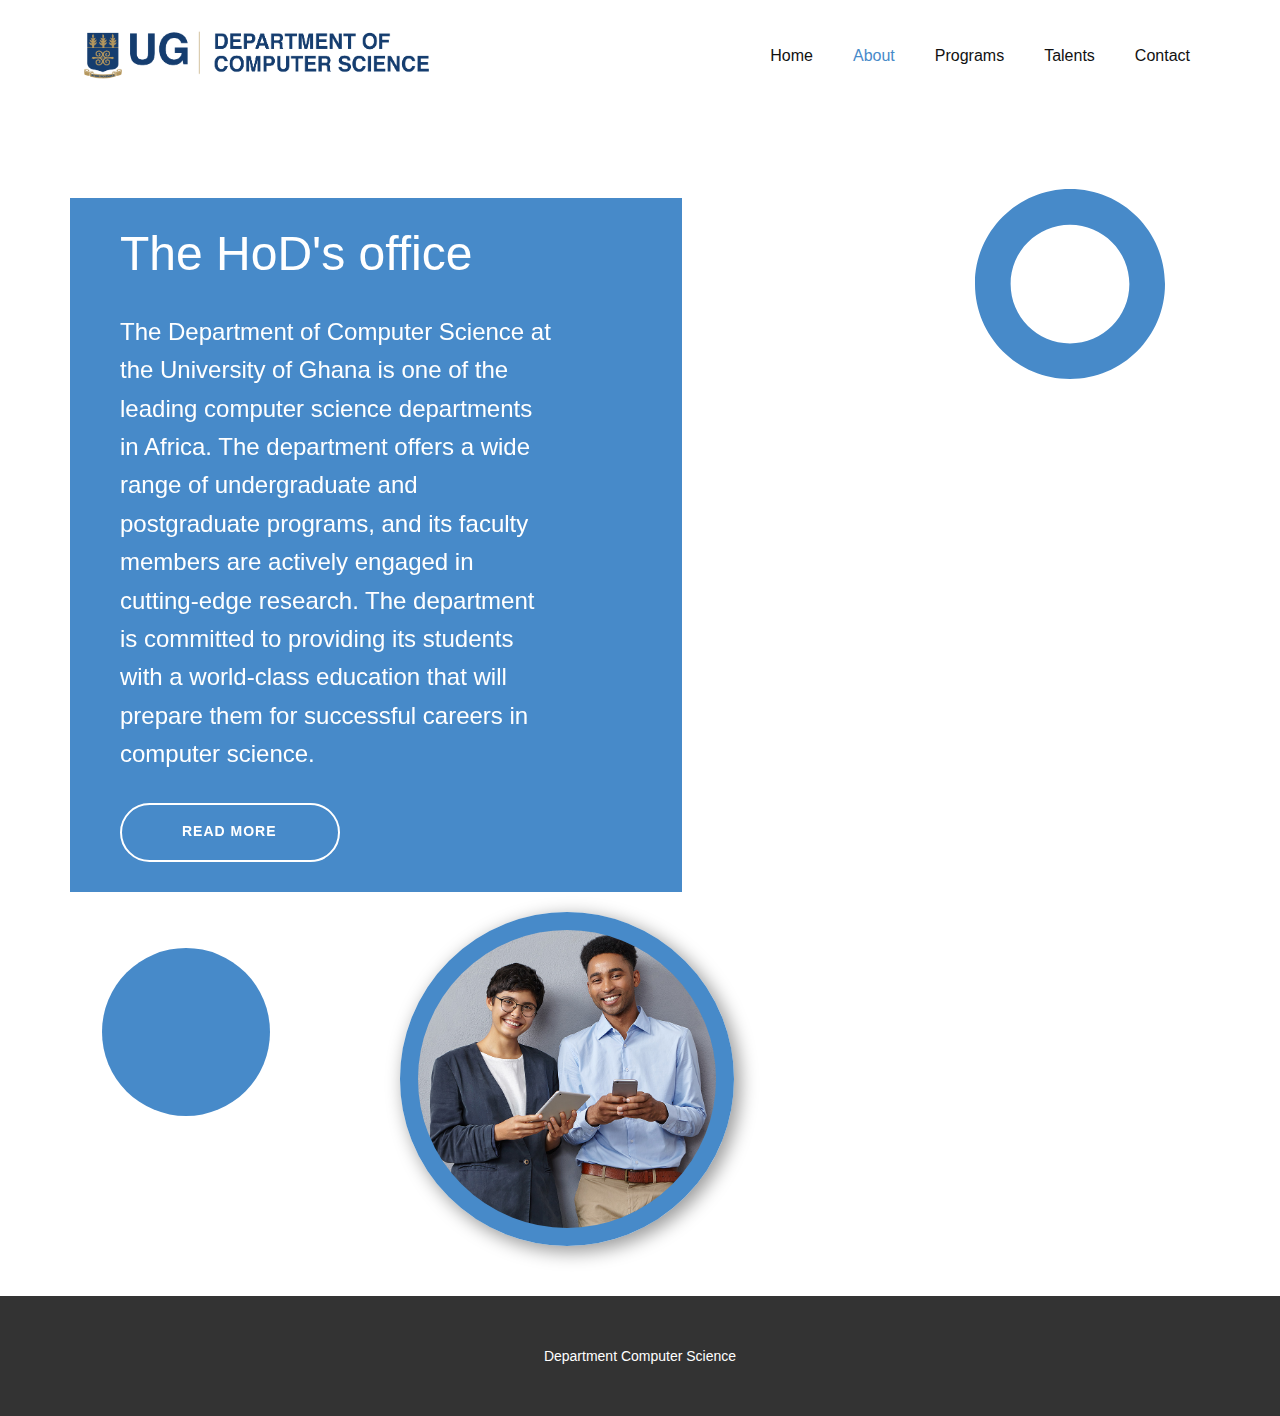
<file: HoD.html>
<!DOCTYPE html>
<html style="font-size: 16px;" lang="en"><head>
    <meta name="viewport" content="width=device-width, initial-scale=1.0">
    <meta charset="utf-8">
    <meta name="keywords" content="01, About Our Studio">
    <meta name="description" content="">
    <title>HoD</title>
    <link rel="stylesheet" href="nicepage.css" media="screen">
<link rel="stylesheet" href="HoD.css" media="screen">
    <script class="u-script" type="text/javascript" src="jquery.js" defer=""></script>
    <script class="u-script" type="text/javascript" src="nicepage.js" defer=""></script>
   </head>
  <body data-path-to-root="./" data-include-products="false" class="u-body u-xl-mode" data-lang="en"><header class="u-clearfix u-header u-header" id="sec-332b"><div class="u-clearfix u-sheet u-sheet-1">
        <a href="https://nicepage.com" class="u-image u-logo u-image-1" data-image-width="1109" data-image-height="185">
          <img src="images/comScience_logo.png" class="u-logo-image u-logo-image-1">
        </a>
        <nav class="u-menu u-menu-dropdown u-offcanvas u-menu-1">
          <div class="menu-collapse" style="font-size: 1rem; letter-spacing: 0px;">
            <a class="u-button-style u-custom-left-right-menu-spacing u-custom-padding-bottom u-custom-top-bottom-menu-spacing u-nav-link u-text-active-palette-1-base u-text-hover-palette-2-base" href="#">
              <svg class="u-svg-link" viewBox="0 0 24 24"><use xmlns:xlink="http://www.w3.org/1999/xlink" xlink:href="#menu-hamburger"></use></svg>
              <svg class="u-svg-content" version="1.1" id="menu-hamburger" viewBox="0 0 16 16" x="0px" y="0px" xmlns:xlink="http://www.w3.org/1999/xlink" xmlns="http://www.w3.org/2000/svg"><g><rect y="1" width="16" height="2"></rect><rect y="7" width="16" height="2"></rect><rect y="13" width="16" height="2"></rect>
</g></svg>
            </a>
          </div>
          <div class="u-custom-menu u-nav-container">
            <ul class="u-nav u-unstyled u-nav-1"><li class="u-nav-item"><a class="u-button-style u-nav-link u-text-active-palette-1-base u-text-hover-palette-2-base" href="Home.html" style="padding: 10px 20px;">Home</a>
</li><li class="u-nav-item"><a class="u-button-style u-nav-link u-text-active-palette-1-base u-text-hover-palette-2-base" href="About.html" style="padding: 10px 20px;">About</a><div class="u-nav-popup"><ul class="u-h-spacing-20 u-nav u-unstyled u-v-spacing-10"><li class="u-nav-item"><a class="u-button-style u-nav-link u-white" href="Alumni.html">Alumni</a>
</li><li class="u-nav-item"><a class="u-button-style u-nav-link u-white" href="HoD.html">HoD</a>
</li><li class="u-nav-item"><a class="u-button-style u-nav-link u-white" href="Student-Gallery.html">Student Gallery</a>
</li></ul>
</div>
</li><li class="u-nav-item"><a class="u-button-style u-nav-link u-text-active-palette-1-base u-text-hover-palette-2-base" href="Programs.html" style="padding: 10px 20px;">Programs</a><div class="u-nav-popup"><ul class="u-h-spacing-20 u-nav u-unstyled u-v-spacing-10"><li class="u-nav-item"><a class="u-button-style u-nav-link u-white" href="Research.html">Research</a>
</li><li class="u-nav-item"><a class="u-button-style u-nav-link u-white" href="Short-Courses.html">Short Courses</a>
</li></ul>
</div>
</li><li class="u-nav-item"><a class="u-button-style u-nav-link u-text-active-palette-1-base u-text-hover-palette-2-base" href="Talents.html" style="padding: 10px 20px;">Talents</a>
</li><li class="u-nav-item"><a class="u-button-style u-nav-link u-text-active-palette-1-base u-text-hover-palette-2-base" href="Contact.html" style="padding: 10px 20px;">Contact</a>
</li></ul>
          </div>
          <div class="u-custom-menu u-nav-container-collapse">
            <div class="u-black u-container-style u-inner-container-layout u-opacity u-opacity-95 u-sidenav">
              <div class="u-inner-container-layout u-sidenav-overflow">
                <div class="u-menu-close"></div>
                <ul class="u-align-center u-nav u-popupmenu-items u-unstyled u-nav-4"><li class="u-nav-item"><a class="u-button-style u-nav-link" href="Home.html">Home</a>
</li><li class="u-nav-item"><a class="u-button-style u-nav-link" href="About.html">About</a><div class="u-nav-popup"><ul class="u-h-spacing-20 u-nav u-unstyled u-v-spacing-10"><li class="u-nav-item"><a class="u-button-style u-nav-link" href="Alumni.html">Alumni</a>
</li><li class="u-nav-item"><a class="u-button-style u-nav-link" href="HoD.html">HoD</a>
</li><li class="u-nav-item"><a class="u-button-style u-nav-link" href="Student-Gallery.html">Student Gallery</a>
</li></ul>
</div>
</li><li class="u-nav-item"><a class="u-button-style u-nav-link" href="Programs.html">Programs</a><div class="u-nav-popup"><ul class="u-h-spacing-20 u-nav u-unstyled u-v-spacing-10"><li class="u-nav-item"><a class="u-button-style u-nav-link" href="Research.html">Research</a>
</li><li class="u-nav-item"><a class="u-button-style u-nav-link" href="Short-Courses.html">Short Courses</a>
</li></ul>
</div>
</li><li class="u-nav-item"><a class="u-button-style u-nav-link" href="Talents.html">Talents</a>
</li><li class="u-nav-item"><a class="u-button-style u-nav-link" href="Contact.html">Contact</a>
</li></ul>
              </div>
            </div>
            <div class="u-black u-menu-overlay u-opacity u-opacity-70"></div>
          </div>
        </nav>
      </div></header>
    <section class="u-align-center u-clearfix u-section-1" id="sec-7da5">
      <div class="u-clearfix u-sheet u-valign-middle-lg u-valign-middle-md u-valign-middle-sm u-valign-middle-xs u-sheet-1">
        <div class="u-container-style u-group u-palette-1-base u-shape-rectangle u-group-1" data-animation-name="customAnimationIn" data-animation-duration="1250" data-animation-delay="500">
          <div class="u-container-layout u-valign-middle u-container-layout-1">
            <h2 class="u-text u-text-1"> The HoD's office</h2>
            <p class="u-large-text u-text u-text-variant u-text-2"> The Department of Computer Science at the University of Ghana is one of the leading computer science departments in Africa. The department offers a wide range of undergraduate and postgraduate programs, and its faculty members are actively engaged in cutting-edge research. The department is committed to providing its students with a world-class education that will prepare them for successful careers in computer science.</p>
            <a href="https://dcs.ug.edu.gh" class="u-active-white u-align-center-sm u-align-center-xs u-align-left-lg u-align-left-md u-align-left-xl u-border-2 u-border-active-white u-border-hover-white u-border-white u-btn u-btn-round u-button-style u-hover-white u-none u-radius-50 u-text-active-palette-1-base u-text-body-alt-color u-text-hover-palette-1-base u-btn-1">Read More</a>
          </div>
        </div>
        <div class="u-border-20 u-border-white u-image u-image-circle u-preserve-proportions u-image-1" data-image-width="1080" data-image-height="720" data-animation-name="customAnimationIn" data-animation-duration="1250" data-animation-delay="750"></div>
        <div class="u-hidden-sm u-hidden-xs u-shape u-shape-svg u-text-palette-1-base u-shape-1" data-animation-name="customAnimationIn" data-animation-duration="1500" data-animation-delay="0">
          <svg class="u-svg-link" preserveAspectRatio="none" viewBox="0 0 160 160" style=""><use xmlns:xlink="http://www.w3.org/1999/xlink" xlink:href="#svg-a0bf"></use></svg>
          <svg xmlns="http://www.w3.org/2000/svg" xmlns:xlink="http://www.w3.org/1999/xlink" version="1.1" xml:space="preserve" class="u-svg-content" viewBox="0 0 160 160" x="0px" y="0px" id="svg-a0bf" style="enable-background:new 0 0 160 160;"><path d="M80,30c27.6,0,50,22.4,50,50s-22.4,50-50,50s-50-22.4-50-50S52.4,30,80,30 M80,0C35.8,0,0,35.8,0,80s35.8,80,80,80
	s80-35.8,80-80S124.2,0,80,0L80,0z"></path></svg>
        </div>
        <div alt="" class="u-align-left u-border-18 u-border-palette-1-base u-image u-image-circle u-image-2" data-image-width="1000" data-image-height="845" data-animation-name="customAnimationIn" data-animation-duration="1500" data-animation-delay="500"></div>
        <div class="u-palette-1-base u-shape u-shape-circle u-shape-2" data-animation-name="customAnimationIn" data-animation-duration="1500" data-animation-delay="250"></div>
      </div>
    </section>
    
    
    
    <footer class="u-align-center u-clearfix u-footer u-grey-80 u-footer" id="sec-0cab"><div class="u-clearfix u-sheet u-sheet-1">
        <p class="u-small-text u-text u-text-variant u-text-1">Department Computer Science</p>
      </div></footer>
   
  
</body></html>
</file>
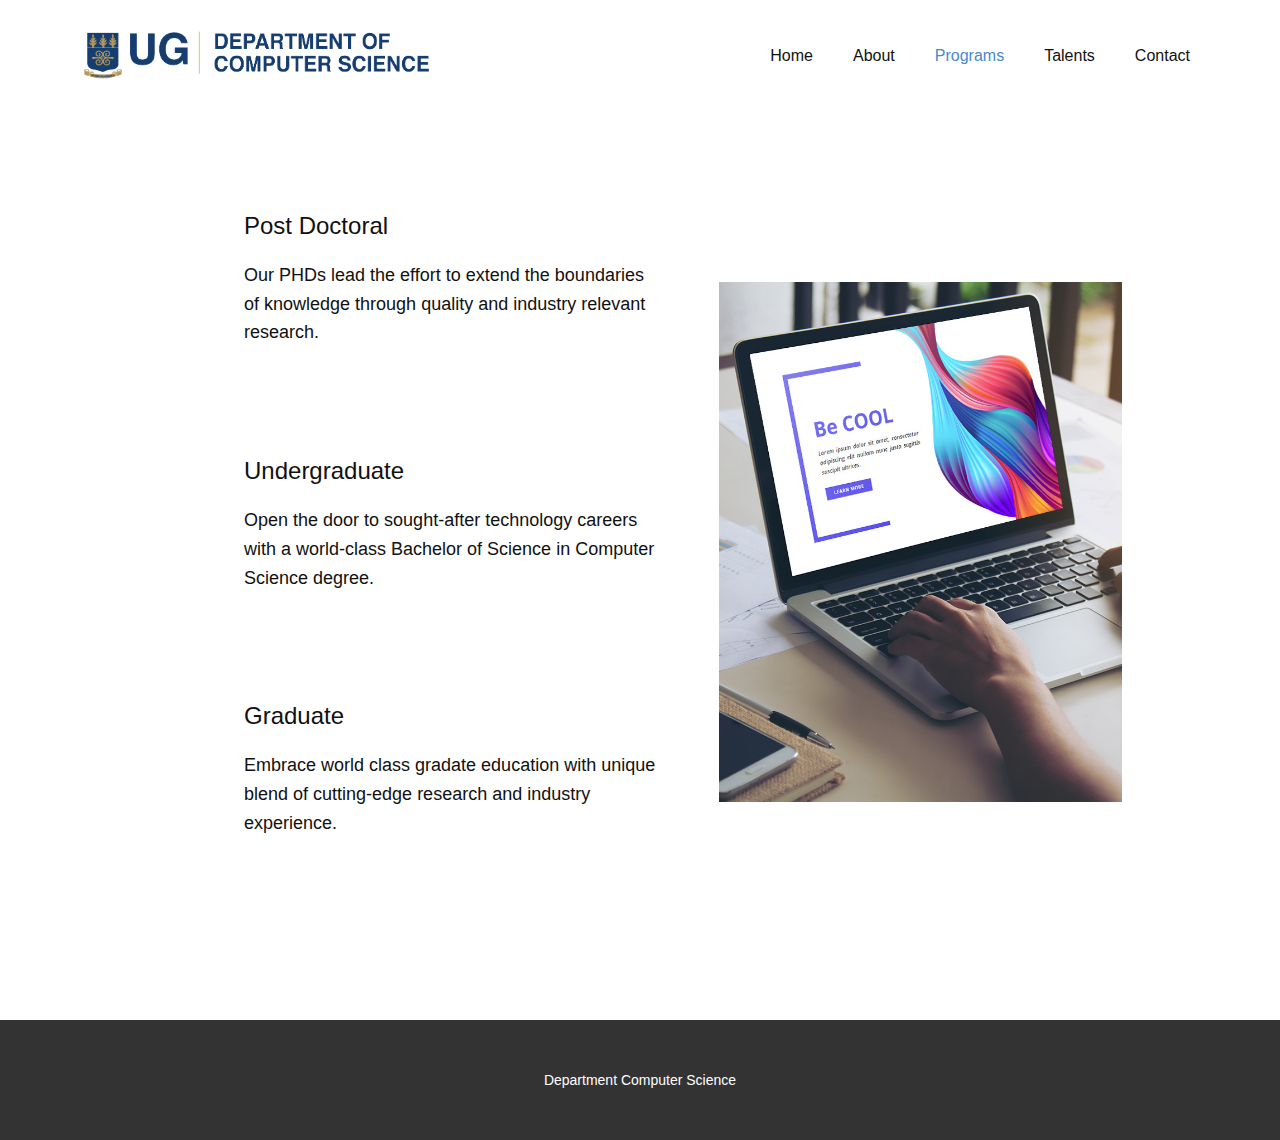
<file: Programs.html>
<!DOCTYPE html>
<html style="font-size: 16px;" lang="en"><head>
    <meta name="viewport" content="width=device-width, initial-scale=1.0">
    <meta charset="utf-8">
    <meta name="keywords" content="​Researchers&nbsp;Desi​gners.&nbsp;Engineers.&nbsp;Innovators.">
    <meta name="description" content="">
    <title>Programs</title>
    <link rel="stylesheet" href="nicepage.css" media="screen">
<link rel="stylesheet" href="Programs.css" media="screen">
    <script class="u-script" type="text/javascript" src="jquery.js" defer=""></script>
    <script class="u-script" type="text/javascript" src="nicepage.js" defer=""></script>
   </head>
  <body data-path-to-root="./" data-include-products="false" class="u-body u-xl-mode" data-lang="en"><header class="u-clearfix u-header u-header" id="sec-332b"><div class="u-clearfix u-sheet u-sheet-1">
        <a href="https://nicepage.com" class="u-image u-logo u-image-1" data-image-width="1109" data-image-height="185">
          <img src="images/comScience_logo.png" class="u-logo-image u-logo-image-1">
        </a>
        <nav class="u-menu u-menu-dropdown u-offcanvas u-menu-1">
          <div class="menu-collapse" style="font-size: 1rem; letter-spacing: 0px;">
            <a class="u-button-style u-custom-left-right-menu-spacing u-custom-padding-bottom u-custom-top-bottom-menu-spacing u-nav-link u-text-active-palette-1-base u-text-hover-palette-2-base" href="#">
              <svg class="u-svg-link" viewBox="0 0 24 24"><use xmlns:xlink="http://www.w3.org/1999/xlink" xlink:href="#menu-hamburger"></use></svg>
              <svg class="u-svg-content" version="1.1" id="menu-hamburger" viewBox="0 0 16 16" x="0px" y="0px" xmlns:xlink="http://www.w3.org/1999/xlink" xmlns="http://www.w3.org/2000/svg"><g><rect y="1" width="16" height="2"></rect><rect y="7" width="16" height="2"></rect><rect y="13" width="16" height="2"></rect>
</g></svg>
            </a>
          </div>
          <div class="u-custom-menu u-nav-container">
            <ul class="u-nav u-unstyled u-nav-1"><li class="u-nav-item"><a class="u-button-style u-nav-link u-text-active-palette-1-base u-text-hover-palette-2-base" href="Home.html" style="padding: 10px 20px;">Home</a>
</li><li class="u-nav-item"><a class="u-button-style u-nav-link u-text-active-palette-1-base u-text-hover-palette-2-base" href="About.html" style="padding: 10px 20px;">About</a><div class="u-nav-popup"><ul class="u-h-spacing-20 u-nav u-unstyled u-v-spacing-10"><li class="u-nav-item"><a class="u-button-style u-nav-link u-white" href="Alumni.html">Alumni</a>
</li><li class="u-nav-item"><a class="u-button-style u-nav-link u-white" href="HoD.html">HoD</a>
</li><li class="u-nav-item"><a class="u-button-style u-nav-link u-white" href="Student-Gallery.html">Student Gallery</a>
</li></ul>
</div>
</li><li class="u-nav-item"><a class="u-button-style u-nav-link u-text-active-palette-1-base u-text-hover-palette-2-base" href="Programs.html" style="padding: 10px 20px;">Programs</a><div class="u-nav-popup"><ul class="u-h-spacing-20 u-nav u-unstyled u-v-spacing-10"><li class="u-nav-item"><a class="u-button-style u-nav-link u-white" href="Research.html">Research</a>
</li><li class="u-nav-item"><a class="u-button-style u-nav-link u-white" href="Short-Courses.html">Short Courses</a>
</li></ul>
</div>
</li><li class="u-nav-item"><a class="u-button-style u-nav-link u-text-active-palette-1-base u-text-hover-palette-2-base" href="Talents.html" style="padding: 10px 20px;">Talents</a>
</li><li class="u-nav-item"><a class="u-button-style u-nav-link u-text-active-palette-1-base u-text-hover-palette-2-base" href="Contact.html" style="padding: 10px 20px;">Contact</a>
</li></ul>
          </div>
          <div class="u-custom-menu u-nav-container-collapse">
            <div class="u-black u-container-style u-inner-container-layout u-opacity u-opacity-95 u-sidenav">
              <div class="u-inner-container-layout u-sidenav-overflow">
                <div class="u-menu-close"></div>
                <ul class="u-align-center u-nav u-popupmenu-items u-unstyled u-nav-4"><li class="u-nav-item"><a class="u-button-style u-nav-link" href="Home.html">Home</a>
</li><li class="u-nav-item"><a class="u-button-style u-nav-link" href="About.html">About</a><div class="u-nav-popup"><ul class="u-h-spacing-20 u-nav u-unstyled u-v-spacing-10"><li class="u-nav-item"><a class="u-button-style u-nav-link" href="Alumni.html">Alumni</a>
</li><li class="u-nav-item"><a class="u-button-style u-nav-link" href="HoD.html">HoD</a>
</li><li class="u-nav-item"><a class="u-button-style u-nav-link" href="Student-Gallery.html">Student Gallery</a>
</li></ul>
</div>
</li><li class="u-nav-item"><a class="u-button-style u-nav-link" href="Programs.html">Programs</a><div class="u-nav-popup"><ul class="u-h-spacing-20 u-nav u-unstyled u-v-spacing-10"><li class="u-nav-item"><a class="u-button-style u-nav-link" href="Research.html">Research</a>
</li><li class="u-nav-item"><a class="u-button-style u-nav-link" href="Short-Courses.html">Short Courses</a>
</li></ul>
</div>
</li><li class="u-nav-item"><a class="u-button-style u-nav-link" href="Talents.html">Talents</a>
</li><li class="u-nav-item"><a class="u-button-style u-nav-link" href="Contact.html">Contact</a>
</li></ul>
              </div>
            </div>
            <div class="u-black u-menu-overlay u-opacity u-opacity-70"></div>
          </div>
        </nav>
      </div></header>
    <section class="u-align-center u-clearfix u-white u-section-1" id="carousel_3f33">
      <div class="u-clearfix u-sheet u-sheet-1">
        <div class="u-list u-list-1">
          <div class="u-repeater u-repeater-1">
            <div class="u-align-left u-container-style u-list-item u-repeater-item u-shape-rectangle">
              <div class="u-container-layout u-similar-container u-container-layout-1">
                <h4 class="u-text u-text-1"> Post Doctoral</h4>
                <p class="u-text u-text-2"> Our PHDs lead the effort to extend the boundaries of knowledge through quality and industry relevant research.</p>
              </div>
            </div>
            <div class="u-align-left u-container-style u-list-item u-repeater-item u-shape-rectangle u-list-item-2">
              <div class="u-container-layout u-similar-container u-container-layout-2">
                <h4 class="u-text u-text-3"> Undergraduate</h4>
                <p class="u-text u-text-4"> Open the door to sought-after technology careers with a world-class Bachelor of Science in Computer Science degree.</p>
              </div>
            </div>
            <div class="u-align-left u-container-style u-list-item u-repeater-item u-shape-rectangle u-list-item-3">
              <div class="u-container-layout u-similar-container u-container-layout-3">
                <h4 class="u-text u-text-5"> Graduate</h4>
                <p class="u-text u-text-6"> Embrace world class gradate education with unique blend of cutting-edge research and industry experience.</p>
              </div>
            </div>
          </div>
        </div>
        <img class="u-image u-image-default u-image-1" src="images/bg.jpg" alt="" data-image-width="1400" data-image-height="933">
      </div>
    </section>
    
    
    
    <footer class="u-align-center u-clearfix u-footer u-grey-80 u-footer" id="sec-0cab"><div class="u-clearfix u-sheet u-sheet-1">
        <p class="u-small-text u-text u-text-variant u-text-1">Department Computer Science</p>
      </div></footer>
   
  
</body></html>
</file>
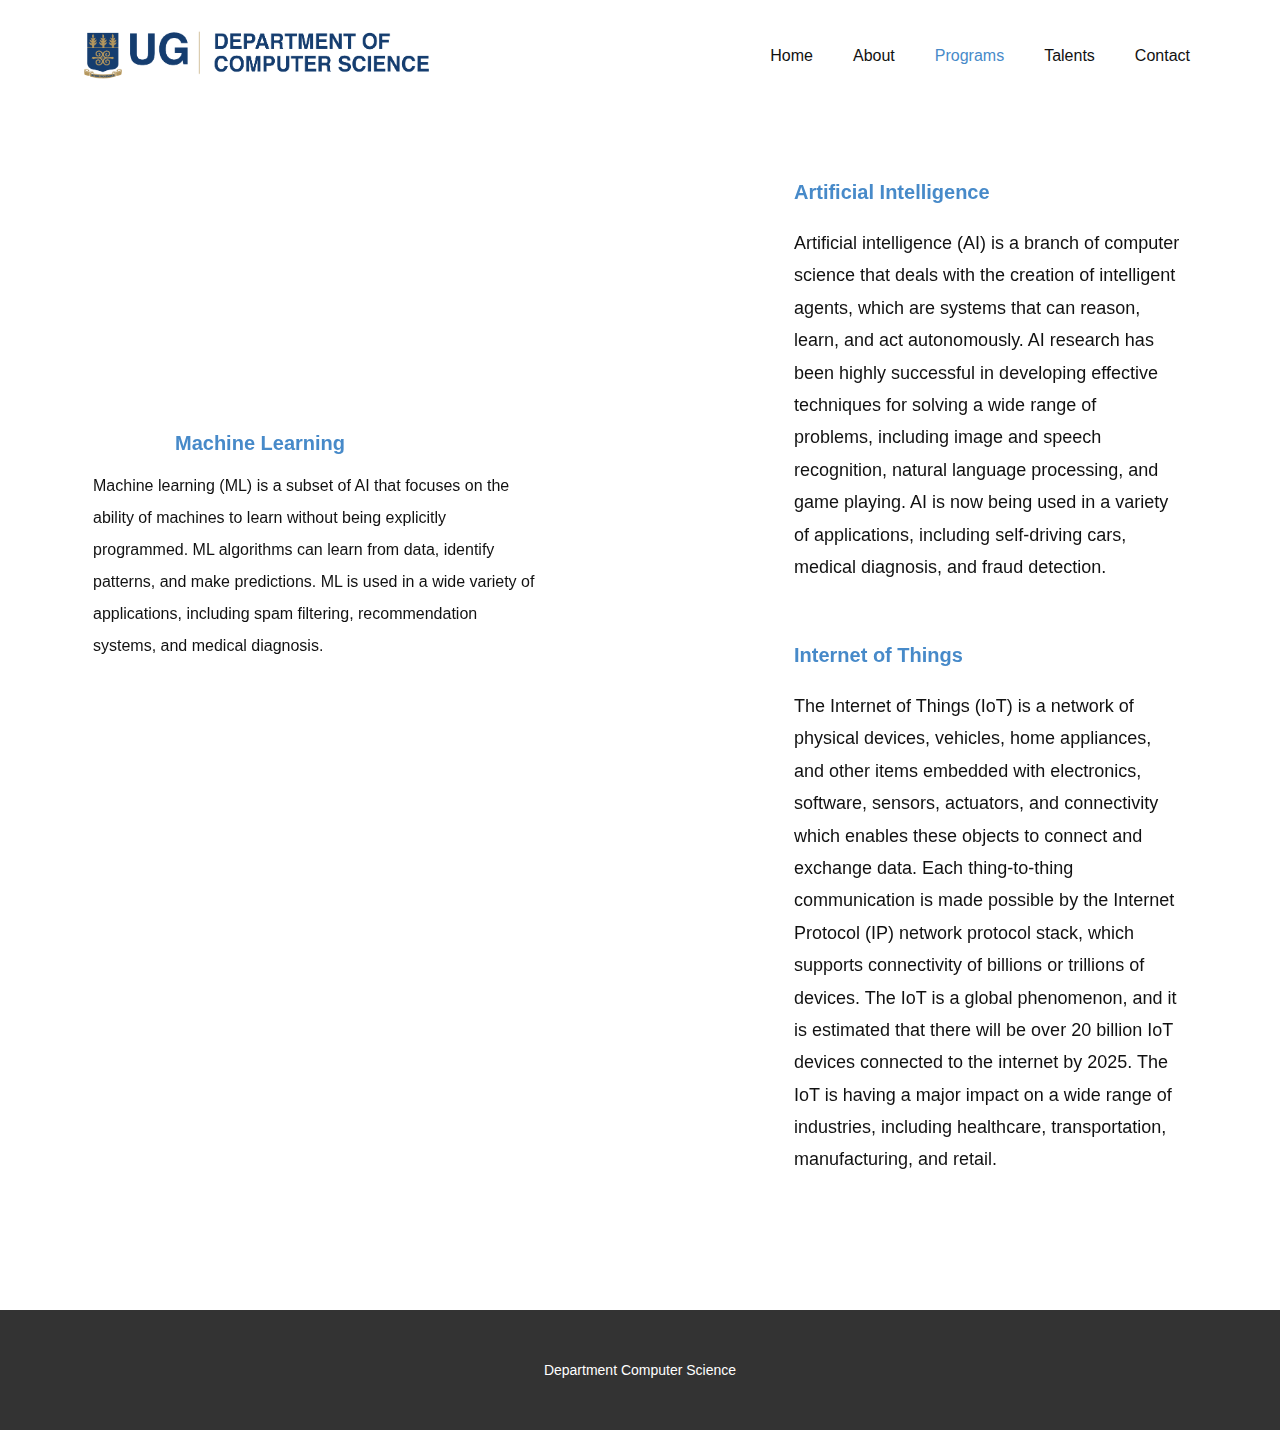
<file: Research.html>
<!DOCTYPE html>
<html style="font-size: 16px;" lang="en"><head>
    <meta name="viewport" content="width=device-width, initial-scale=1.0">
    <meta charset="utf-8">
    <meta name="keywords" content="​Ready to get started?">
    <meta name="description" content="">
    <title>Research</title>
    <link rel="stylesheet" href="nicepage.css" media="screen">
<link rel="stylesheet" href="Research.css" media="screen">
    <script class="u-script" type="text/javascript" src="jquery.js" defer=""></script>
    <script class="u-script" type="text/javascript" src="nicepage.js" defer=""></script>
   </head>
  <body data-path-to-root="./" data-include-products="false" class="u-body u-xl-mode" data-lang="en"><header class="u-clearfix u-header u-header" id="sec-332b"><div class="u-clearfix u-sheet u-sheet-1">
        <a href="https://nicepage.com" class="u-image u-logo u-image-1" data-image-width="1109" data-image-height="185">
          <img src="images/comScience_logo.png" class="u-logo-image u-logo-image-1">
        </a>
        <nav class="u-menu u-menu-dropdown u-offcanvas u-menu-1">
          <div class="menu-collapse" style="font-size: 1rem; letter-spacing: 0px;">
            <a class="u-button-style u-custom-left-right-menu-spacing u-custom-padding-bottom u-custom-top-bottom-menu-spacing u-nav-link u-text-active-palette-1-base u-text-hover-palette-2-base" href="#">
              <svg class="u-svg-link" viewBox="0 0 24 24"><use xmlns:xlink="http://www.w3.org/1999/xlink" xlink:href="#menu-hamburger"></use></svg>
              <svg class="u-svg-content" version="1.1" id="menu-hamburger" viewBox="0 0 16 16" x="0px" y="0px" xmlns:xlink="http://www.w3.org/1999/xlink" xmlns="http://www.w3.org/2000/svg"><g><rect y="1" width="16" height="2"></rect><rect y="7" width="16" height="2"></rect><rect y="13" width="16" height="2"></rect>
</g></svg>
            </a>
          </div>
          <div class="u-custom-menu u-nav-container">
            <ul class="u-nav u-unstyled u-nav-1"><li class="u-nav-item"><a class="u-button-style u-nav-link u-text-active-palette-1-base u-text-hover-palette-2-base" href="Home.html" style="padding: 10px 20px;">Home</a>
</li><li class="u-nav-item"><a class="u-button-style u-nav-link u-text-active-palette-1-base u-text-hover-palette-2-base" href="About.html" style="padding: 10px 20px;">About</a><div class="u-nav-popup"><ul class="u-h-spacing-20 u-nav u-unstyled u-v-spacing-10"><li class="u-nav-item"><a class="u-button-style u-nav-link u-white" href="Alumni.html">Alumni</a>
</li><li class="u-nav-item"><a class="u-button-style u-nav-link u-white" href="HoD.html">HoD</a>
</li><li class="u-nav-item"><a class="u-button-style u-nav-link u-white" href="Student-Gallery.html">Student Gallery</a>
</li></ul>
</div>
</li><li class="u-nav-item"><a class="u-button-style u-nav-link u-text-active-palette-1-base u-text-hover-palette-2-base" href="Programs.html" style="padding: 10px 20px;">Programs</a><div class="u-nav-popup"><ul class="u-h-spacing-20 u-nav u-unstyled u-v-spacing-10"><li class="u-nav-item"><a class="u-button-style u-nav-link u-white" href="Research.html">Research</a>
</li><li class="u-nav-item"><a class="u-button-style u-nav-link u-white" href="Short-Courses.html">Short Courses</a>
</li></ul>
</div>
</li><li class="u-nav-item"><a class="u-button-style u-nav-link u-text-active-palette-1-base u-text-hover-palette-2-base" href="Talents.html" style="padding: 10px 20px;">Talents</a>
</li><li class="u-nav-item"><a class="u-button-style u-nav-link u-text-active-palette-1-base u-text-hover-palette-2-base" href="Contact.html" style="padding: 10px 20px;">Contact</a>
</li></ul>
          </div>
          <div class="u-custom-menu u-nav-container-collapse">
            <div class="u-black u-container-style u-inner-container-layout u-opacity u-opacity-95 u-sidenav">
              <div class="u-inner-container-layout u-sidenav-overflow">
                <div class="u-menu-close"></div>
                <ul class="u-align-center u-nav u-popupmenu-items u-unstyled u-nav-4"><li class="u-nav-item"><a class="u-button-style u-nav-link" href="Home.html">Home</a>
</li><li class="u-nav-item"><a class="u-button-style u-nav-link" href="About.html">About</a><div class="u-nav-popup"><ul class="u-h-spacing-20 u-nav u-unstyled u-v-spacing-10"><li class="u-nav-item"><a class="u-button-style u-nav-link" href="Alumni.html">Alumni</a>
</li><li class="u-nav-item"><a class="u-button-style u-nav-link" href="HoD.html">HoD</a>
</li><li class="u-nav-item"><a class="u-button-style u-nav-link" href="Student-Gallery.html">Student Gallery</a>
</li></ul>
</div>
</li><li class="u-nav-item"><a class="u-button-style u-nav-link" href="Programs.html">Programs</a><div class="u-nav-popup"><ul class="u-h-spacing-20 u-nav u-unstyled u-v-spacing-10"><li class="u-nav-item"><a class="u-button-style u-nav-link" href="Research.html">Research</a>
</li><li class="u-nav-item"><a class="u-button-style u-nav-link" href="Short-Courses.html">Short Courses</a>
</li></ul>
</div>
</li><li class="u-nav-item"><a class="u-button-style u-nav-link" href="Talents.html">Talents</a>
</li><li class="u-nav-item"><a class="u-button-style u-nav-link" href="Contact.html">Contact</a>
</li></ul>
              </div>
            </div>
            <div class="u-black u-menu-overlay u-opacity u-opacity-70"></div>
          </div>
        </nav>
      </div></header> 
    <section class="u-align-center u-clearfix u-section-1" id="sec-0b32">
      <div class="u-clearfix u-sheet u-sheet-1">
        <div class="u-expanded-width-md u-expanded-width-sm u-expanded-width-xs u-list u-list-1">
          <div class="u-repeater u-repeater-1">
            <div class="u-align-left u-container-style u-custom-item u-list-item u-repeater-item u-shape-rectangle u-list-item-1" data-animation-name="customAnimationIn" data-animation-duration="1250" data-animation-delay="500">
              <div class="u-container-layout u-similar-container u-container-layout-1">
                <h3 class="u-custom-font u-font-montserrat u-text u-text-default u-text-palette-1-base u-text-1" data-animation-name="customAnimationIn" data-animation-duration="1500" data-animation-delay="500"> Artificial Intelligence</h3>
                <p class="u-text u-text-2" data-animation-name="customAnimationIn" data-animation-duration="1750" data-animation-delay="500" data-animation-direction="Left"> Artificial intelligence (AI) is a branch of computer science that deals with the creation of intelligent agents, which are systems that can reason, learn, and act autonomously. AI research has been highly successful in developing effective techniques for solving a wide range of problems, including image and speech recognition, natural language processing, and game playing. AI is now being used in a variety of applications, including self-driving cars, medical diagnosis, and fraud detection.<br>
                </p>
              </div>
            </div>
            <div class="u-align-left u-container-style u-custom-item u-list-item u-repeater-item u-shape-rectangle u-list-item-2" data-animation-name="customAnimationIn" data-animation-duration="1250" data-animation-delay="500">
              <div class="u-container-layout u-similar-container u-container-layout-2">
                <h3 class="u-custom-font u-font-montserrat u-text u-text-default u-text-palette-1-base u-text-3" data-animation-name="customAnimationIn" data-animation-duration="1500" data-animation-delay="500"> Internet of Things</h3>
                <p class="u-text u-text-4" data-animation-name="customAnimationIn" data-animation-duration="1750" data-animation-delay="500" data-animation-direction="Left"> The Internet of Things (IoT) is a network of physical devices, vehicles, home appliances, and other items embedded with electronics, software, sensors, actuators, and connectivity which enables these objects to connect and exchange data. Each thing-to-thing communication is made possible by the Internet Protocol (IP) network protocol stack, which supports connectivity of billions or trillions of devices. The IoT is a global phenomenon, and it is estimated that there will be over 20 billion IoT devices connected to the internet by 2025. The IoT is having a major impact on a wide range of industries, including healthcare, transportation, manufacturing, and retail.<br>
                </p>
              </div>
            </div>
          </div>
        </div>
        <h3 class="u-custom-font u-font-montserrat u-text u-text-default u-text-palette-1-base u-text-5" data-animation-name="customAnimationIn" data-animation-duration="1500" data-animation-delay="500"> Machine Learning</h3>
        <p class="u-align-left u-custom-font u-font-montserrat u-text u-text-6" data-animation-name="customAnimationIn" data-animation-duration="1500" data-animation-delay="500"> Machine learning (ML) is a subset of AI that focuses on the ability of machines to learn without being explicitly programmed. ML algorithms can learn from data, identify patterns, and make predictions. ML is used in a wide variety of applications, including spam filtering, recommendation systems, and medical diagnosis.<br>
        </p>
      </div>
    </section>
    
    
    
    <footer class="u-align-center u-clearfix u-footer u-grey-80 u-footer" id="sec-0cab"><div class="u-clearfix u-sheet u-sheet-1">
        <p class="u-small-text u-text u-text-variant u-text-1">Department Computer Science</p>
      </div></footer>
  
  
</body></html>
</file>
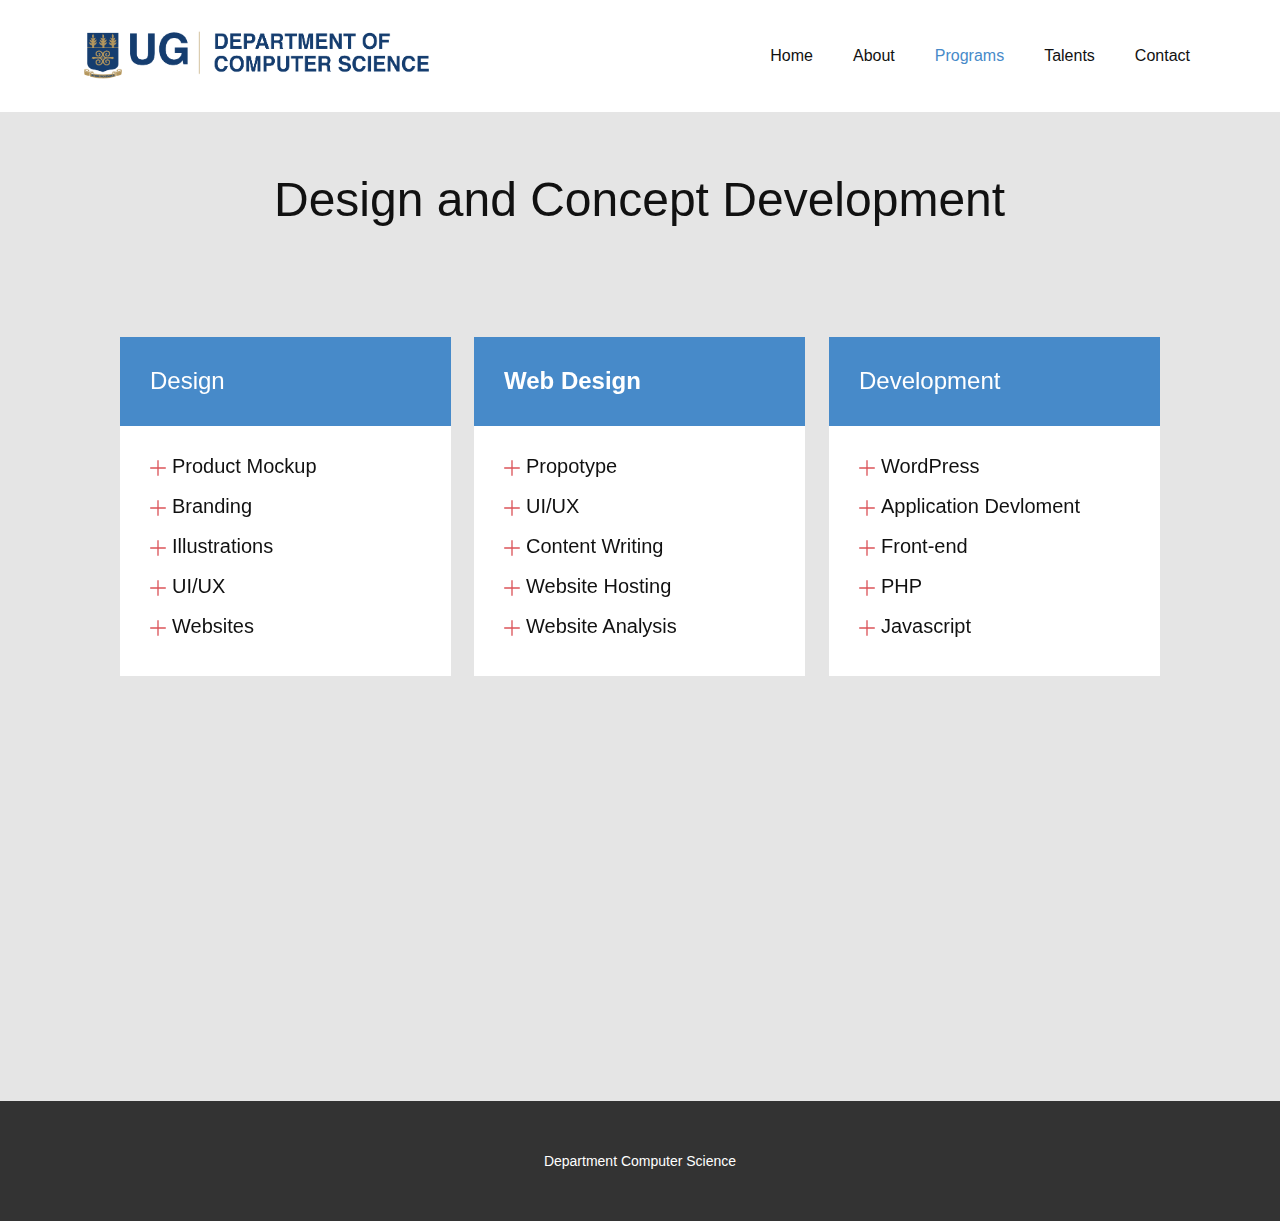
<file: Short-Courses.html>
<!DOCTYPE html>
<html style="font-size: 16px;" lang="en"><head>
    <meta name="viewport" content="width=device-width, initial-scale=1.0">
    <meta charset="utf-8">
    <meta name="keywords" content="​Researchers&nbsp;Desi​gners.&nbsp;Engineers.&nbsp;Innovators.">
    <meta name="description" content="">
    <title>Short Courses</title>
    <link rel="stylesheet" href="nicepage.css" media="screen">
<link rel="stylesheet" href="Short-Courses.css" media="screen">
    <script class="u-script" type="text/javascript" src="jquery.js" defer=""></script>
    <script class="u-script" type="text/javascript" src="nicepage.js" defer=""></script>
  </head>
  <body data-path-to-root="./" data-include-products="false" class="u-body u-xl-mode" data-lang="en"><header class="u-clearfix u-header u-header" id="sec-332b"><div class="u-clearfix u-sheet u-sheet-1">
        <a href="https://nicepage.com" class="u-image u-logo u-image-1" data-image-width="1109" data-image-height="185">
          <img src="images/comScience_logo.png" class="u-logo-image u-logo-image-1">
        </a>
        <nav class="u-menu u-menu-dropdown u-offcanvas u-menu-1">
          <div class="menu-collapse" style="font-size: 1rem; letter-spacing: 0px;">
            <a class="u-button-style u-custom-left-right-menu-spacing u-custom-padding-bottom u-custom-top-bottom-menu-spacing u-nav-link u-text-active-palette-1-base u-text-hover-palette-2-base" href="#">
              <svg class="u-svg-link" viewBox="0 0 24 24"><use xmlns:xlink="http://www.w3.org/1999/xlink" xlink:href="#menu-hamburger"></use></svg>
              <svg class="u-svg-content" version="1.1" id="menu-hamburger" viewBox="0 0 16 16" x="0px" y="0px" xmlns:xlink="http://www.w3.org/1999/xlink" xmlns="http://www.w3.org/2000/svg"><g><rect y="1" width="16" height="2"></rect><rect y="7" width="16" height="2"></rect><rect y="13" width="16" height="2"></rect>
</g></svg>
            </a>
          </div>
          <div class="u-custom-menu u-nav-container">
            <ul class="u-nav u-unstyled u-nav-1"><li class="u-nav-item"><a class="u-button-style u-nav-link u-text-active-palette-1-base u-text-hover-palette-2-base" href="Home.html" style="padding: 10px 20px;">Home</a>
</li><li class="u-nav-item"><a class="u-button-style u-nav-link u-text-active-palette-1-base u-text-hover-palette-2-base" href="About.html" style="padding: 10px 20px;">About</a><div class="u-nav-popup"><ul class="u-h-spacing-20 u-nav u-unstyled u-v-spacing-10"><li class="u-nav-item"><a class="u-button-style u-nav-link u-white" href="Alumni.html">Alumni</a>
</li><li class="u-nav-item"><a class="u-button-style u-nav-link u-white" href="HoD.html">HoD</a>
</li><li class="u-nav-item"><a class="u-button-style u-nav-link u-white" href="Student-Gallery.html">Student Gallery</a>
</li></ul>
</div>
</li><li class="u-nav-item"><a class="u-button-style u-nav-link u-text-active-palette-1-base u-text-hover-palette-2-base" href="Programs.html" style="padding: 10px 20px;">Programs</a><div class="u-nav-popup"><ul class="u-h-spacing-20 u-nav u-unstyled u-v-spacing-10"><li class="u-nav-item"><a class="u-button-style u-nav-link u-white" href="Research.html">Research</a>
</li><li class="u-nav-item"><a class="u-button-style u-nav-link u-white" href="Short-Courses.html">Short Courses</a>
</li></ul>
</div>
</li><li class="u-nav-item"><a class="u-button-style u-nav-link u-text-active-palette-1-base u-text-hover-palette-2-base" href="Talents.html" style="padding: 10px 20px;">Talents</a>
</li><li class="u-nav-item"><a class="u-button-style u-nav-link u-text-active-palette-1-base u-text-hover-palette-2-base" href="Contact.html" style="padding: 10px 20px;">Contact</a>
</li></ul>
          </div>
          <div class="u-custom-menu u-nav-container-collapse">
            <div class="u-black u-container-style u-inner-container-layout u-opacity u-opacity-95 u-sidenav">
              <div class="u-inner-container-layout u-sidenav-overflow">
                <div class="u-menu-close"></div>
                <ul class="u-align-center u-nav u-popupmenu-items u-unstyled u-nav-4"><li class="u-nav-item"><a class="u-button-style u-nav-link" href="Home.html">Home</a>
</li><li class="u-nav-item"><a class="u-button-style u-nav-link" href="About.html">About</a><div class="u-nav-popup"><ul class="u-h-spacing-20 u-nav u-unstyled u-v-spacing-10"><li class="u-nav-item"><a class="u-button-style u-nav-link" href="Alumni.html">Alumni</a>
</li><li class="u-nav-item"><a class="u-button-style u-nav-link" href="HoD.html">HoD</a>
</li><li class="u-nav-item"><a class="u-button-style u-nav-link" href="Student-Gallery.html">Student Gallery</a>
</li></ul>
</div>
</li><li class="u-nav-item"><a class="u-button-style u-nav-link" href="Programs.html">Programs</a><div class="u-nav-popup"><ul class="u-h-spacing-20 u-nav u-unstyled u-v-spacing-10"><li class="u-nav-item"><a class="u-button-style u-nav-link" href="Research.html">Research</a>
</li><li class="u-nav-item"><a class="u-button-style u-nav-link" href="Short-Courses.html">Short Courses</a>
</li></ul>
</div>
</li><li class="u-nav-item"><a class="u-button-style u-nav-link" href="Talents.html">Talents</a>
</li><li class="u-nav-item"><a class="u-button-style u-nav-link" href="Contact.html">Contact</a>
</li></ul>
              </div>
            </div>
            <div class="u-black u-menu-overlay u-opacity u-opacity-70"></div>
          </div>
        </nav>
      </div></header>
    <section class="u-align-center u-clearfix u-grey-10 u-section-1" id="sec-259b">
      <div class="u-clearfix u-sheet u-valign-middle u-sheet-1">
        <h2 class="u-text u-text-default u-text-1" data-animation-name="customAnimationIn" data-animation-duration="1500">Design and Concept&nbsp;Development</h2>
        <div class="u-list u-list-1">
          <div class="u-repeater u-repeater-1">
            <div class="u-align-left u-container-style u-list-item u-repeater-item u-shape-rectangle u-white u-list-item-1" data-animation-name="customAnimationIn" data-animation-duration="1500" data-animation-delay="500">
              <div class="u-container-layout u-similar-container u-valign-top u-container-layout-1">
                <div class="u-container-style u-expanded-width u-group u-palette-1-base u-group-1">
                  <div class="u-container-layout u-valign-middle u-container-layout-2">
                    <h4 class="u-text u-text-default u-text-2">Design</h4>
                  </div>
                </div>
                <ul class="u-custom-list u-text u-text-3">
                  <li style="">
                    <div class="u-list-icon u-text-palette-2-base">
                      <svg class="u-svg-content" viewBox="0 0 409.6 409.6" x="0px" y="0px" id="svg-8185"><g><g><path d="M392.533,187.733H221.867V17.067C221.867,7.641,214.226,0,204.8,0s-17.067,7.641-17.067,17.067v170.667H17.067    C7.641,187.733,0,195.374,0,204.8s7.641,17.067,17.067,17.067h170.667v170.667c0,9.426,7.641,17.067,17.067,17.067    s17.067-7.641,17.067-17.067V221.867h170.667c9.426,0,17.067-7.641,17.067-17.067S401.959,187.733,392.533,187.733z"></path>
</g>
</g></svg>
                    </div>Product Mockup
                  </li>
                  <li style="">
                    <div class="u-list-icon u-text-palette-2-base">
                      <svg class="u-svg-content" viewBox="0 0 409.6 409.6" x="0px" y="0px" id="svg-8185"><g><g><path d="M392.533,187.733H221.867V17.067C221.867,7.641,214.226,0,204.8,0s-17.067,7.641-17.067,17.067v170.667H17.067    C7.641,187.733,0,195.374,0,204.8s7.641,17.067,17.067,17.067h170.667v170.667c0,9.426,7.641,17.067,17.067,17.067    s17.067-7.641,17.067-17.067V221.867h170.667c9.426,0,17.067-7.641,17.067-17.067S401.959,187.733,392.533,187.733z"></path>
</g>
</g></svg>
                    </div>Branding
                  </li>
                  <li style="">
                    <div class="u-list-icon u-text-palette-2-base">
                      <svg class="u-svg-content" viewBox="0 0 409.6 409.6" x="0px" y="0px" id="svg-8185"><g><g><path d="M392.533,187.733H221.867V17.067C221.867,7.641,214.226,0,204.8,0s-17.067,7.641-17.067,17.067v170.667H17.067    C7.641,187.733,0,195.374,0,204.8s7.641,17.067,17.067,17.067h170.667v170.667c0,9.426,7.641,17.067,17.067,17.067    s17.067-7.641,17.067-17.067V221.867h170.667c9.426,0,17.067-7.641,17.067-17.067S401.959,187.733,392.533,187.733z"></path>
</g>
</g></svg>
                    </div>Illustrations
                  </li>
                  <li style="">
                    <div class="u-list-icon u-text-palette-2-base">
                      <svg class="u-svg-content" viewBox="0 0 409.6 409.6" x="0px" y="0px" id="svg-8185"><g><g><path d="M392.533,187.733H221.867V17.067C221.867,7.641,214.226,0,204.8,0s-17.067,7.641-17.067,17.067v170.667H17.067    C7.641,187.733,0,195.374,0,204.8s7.641,17.067,17.067,17.067h170.667v170.667c0,9.426,7.641,17.067,17.067,17.067    s17.067-7.641,17.067-17.067V221.867h170.667c9.426,0,17.067-7.641,17.067-17.067S401.959,187.733,392.533,187.733z"></path>
</g>
</g></svg>
                    </div>UI/UX
                  </li>
                  <li style="">
                    <div class="u-list-icon u-text-palette-2-base">
                      <svg class="u-svg-content" viewBox="0 0 409.6 409.6" x="0px" y="0px" id="svg-8185"><g><g><path d="M392.533,187.733H221.867V17.067C221.867,7.641,214.226,0,204.8,0s-17.067,7.641-17.067,17.067v170.667H17.067    C7.641,187.733,0,195.374,0,204.8s7.641,17.067,17.067,17.067h170.667v170.667c0,9.426,7.641,17.067,17.067,17.067    s17.067-7.641,17.067-17.067V221.867h170.667c9.426,0,17.067-7.641,17.067-17.067S401.959,187.733,392.533,187.733z"></path>
</g>
</g></svg>
                    </div>Websites<br>
                  </li>
                </ul>
              </div>
            </div>
            <div class="u-align-left u-container-style u-list-item u-repeater-item u-shape-rectangle u-white u-list-item-2" data-animation-name="customAnimationIn" data-animation-duration="1500" data-animation-delay="500">
              <div class="u-container-layout u-similar-container u-valign-top u-container-layout-3">
                <div class="u-container-style u-expanded-width u-group u-palette-1-base u-group-2">
                  <div class="u-container-layout u-valign-middle u-container-layout-4">
                    <h4 class="u-text u-text-default u-text-4"> Web Design</h4>
                  </div>
                </div>
                <ul class="u-custom-list u-text u-text-5">
                  <li style="">
                    <div class="u-list-icon u-text-palette-2-base">
                      <svg class="u-svg-content" viewBox="0 0 409.6 409.6" x="0px" y="0px" id="svg-a797"><g><g><path d="M392.533,187.733H221.867V17.067C221.867,7.641,214.226,0,204.8,0s-17.067,7.641-17.067,17.067v170.667H17.067    C7.641,187.733,0,195.374,0,204.8s7.641,17.067,17.067,17.067h170.667v170.667c0,9.426,7.641,17.067,17.067,17.067    s17.067-7.641,17.067-17.067V221.867h170.667c9.426,0,17.067-7.641,17.067-17.067S401.959,187.733,392.533,187.733z"></path>
</g>
</g></svg>
                    </div>Propotype
                  </li>
                  <li style="">
                    <div class="u-list-icon u-text-palette-2-base">
                      <svg class="u-svg-content" viewBox="0 0 409.6 409.6" x="0px" y="0px" id="svg-a797"><g><g><path d="M392.533,187.733H221.867V17.067C221.867,7.641,214.226,0,204.8,0s-17.067,7.641-17.067,17.067v170.667H17.067    C7.641,187.733,0,195.374,0,204.8s7.641,17.067,17.067,17.067h170.667v170.667c0,9.426,7.641,17.067,17.067,17.067    s17.067-7.641,17.067-17.067V221.867h170.667c9.426,0,17.067-7.641,17.067-17.067S401.959,187.733,392.533,187.733z"></path>
</g>
</g></svg>
                    </div>UI/UX
                  </li>
                  <li style="">
                    <div class="u-list-icon u-text-palette-2-base">
                      <svg class="u-svg-content" viewBox="0 0 409.6 409.6" x="0px" y="0px" id="svg-a797"><g><g><path d="M392.533,187.733H221.867V17.067C221.867,7.641,214.226,0,204.8,0s-17.067,7.641-17.067,17.067v170.667H17.067    C7.641,187.733,0,195.374,0,204.8s7.641,17.067,17.067,17.067h170.667v170.667c0,9.426,7.641,17.067,17.067,17.067    s17.067-7.641,17.067-17.067V221.867h170.667c9.426,0,17.067-7.641,17.067-17.067S401.959,187.733,392.533,187.733z"></path>
</g>
</g></svg>
                    </div>Content Writing
                  </li>
                  <li style="">
                    <div class="u-list-icon u-text-palette-2-base">
                      <svg class="u-svg-content" viewBox="0 0 409.6 409.6" x="0px" y="0px" id="svg-a797"><g><g><path d="M392.533,187.733H221.867V17.067C221.867,7.641,214.226,0,204.8,0s-17.067,7.641-17.067,17.067v170.667H17.067    C7.641,187.733,0,195.374,0,204.8s7.641,17.067,17.067,17.067h170.667v170.667c0,9.426,7.641,17.067,17.067,17.067    s17.067-7.641,17.067-17.067V221.867h170.667c9.426,0,17.067-7.641,17.067-17.067S401.959,187.733,392.533,187.733z"></path>
</g>
</g></svg>
                    </div>Website Hosting
                  </li>
                  <li style="">
                    <div class="u-list-icon u-text-palette-2-base">
                      <svg class="u-svg-content" viewBox="0 0 409.6 409.6" x="0px" y="0px" id="svg-a797"><g><g><path d="M392.533,187.733H221.867V17.067C221.867,7.641,214.226,0,204.8,0s-17.067,7.641-17.067,17.067v170.667H17.067    C7.641,187.733,0,195.374,0,204.8s7.641,17.067,17.067,17.067h170.667v170.667c0,9.426,7.641,17.067,17.067,17.067    s17.067-7.641,17.067-17.067V221.867h170.667c9.426,0,17.067-7.641,17.067-17.067S401.959,187.733,392.533,187.733z"></path>
</g>
</g></svg>
                    </div>Website Analysis<br>
                  </li>
                </ul>
              </div>
            </div>
            <div class="u-align-left u-container-style u-list-item u-repeater-item u-shape-rectangle u-white u-list-item-3" data-animation-name="customAnimationIn" data-animation-duration="1500" data-animation-delay="500">
              <div class="u-container-layout u-similar-container u-valign-top u-container-layout-5">
                <div class="u-container-style u-expanded-width u-group u-palette-1-base u-group-3">
                  <div class="u-container-layout u-valign-middle u-container-layout-6">
                    <h4 class="u-text u-text-default u-text-6"> Development</h4>
                  </div>
                </div>
                <ul class="u-custom-list u-text u-text-7">
                  <li style="">
                    <div class="u-list-icon u-text-palette-2-base">
                      <svg class="u-svg-content" viewBox="0 0 409.6 409.6" x="0px" y="0px" id="svg-f224"><g><g><path d="M392.533,187.733H221.867V17.067C221.867,7.641,214.226,0,204.8,0s-17.067,7.641-17.067,17.067v170.667H17.067    C7.641,187.733,0,195.374,0,204.8s7.641,17.067,17.067,17.067h170.667v170.667c0,9.426,7.641,17.067,17.067,17.067    s17.067-7.641,17.067-17.067V221.867h170.667c9.426,0,17.067-7.641,17.067-17.067S401.959,187.733,392.533,187.733z"></path>
</g>
</g></svg>
                    </div>WordPress
                  </li>
                  <li style="">
                    <div class="u-list-icon u-text-palette-2-base">
                      <svg class="u-svg-content" viewBox="0 0 409.6 409.6" x="0px" y="0px" id="svg-f224"><g><g><path d="M392.533,187.733H221.867V17.067C221.867,7.641,214.226,0,204.8,0s-17.067,7.641-17.067,17.067v170.667H17.067    C7.641,187.733,0,195.374,0,204.8s7.641,17.067,17.067,17.067h170.667v170.667c0,9.426,7.641,17.067,17.067,17.067    s17.067-7.641,17.067-17.067V221.867h170.667c9.426,0,17.067-7.641,17.067-17.067S401.959,187.733,392.533,187.733z"></path>
</g>
</g></svg>
                    </div>Application Devloment
                  </li>
                  <li style="">
                    <div class="u-list-icon u-text-palette-2-base">
                      <svg class="u-svg-content" viewBox="0 0 409.6 409.6" x="0px" y="0px" id="svg-f224"><g><g><path d="M392.533,187.733H221.867V17.067C221.867,7.641,214.226,0,204.8,0s-17.067,7.641-17.067,17.067v170.667H17.067    C7.641,187.733,0,195.374,0,204.8s7.641,17.067,17.067,17.067h170.667v170.667c0,9.426,7.641,17.067,17.067,17.067    s17.067-7.641,17.067-17.067V221.867h170.667c9.426,0,17.067-7.641,17.067-17.067S401.959,187.733,392.533,187.733z"></path>
</g>
</g></svg>
                    </div>Front-end
                  </li>
                  <li style="">
                    <div class="u-list-icon u-text-palette-2-base">
                      <svg class="u-svg-content" viewBox="0 0 409.6 409.6" x="0px" y="0px" id="svg-f224"><g><g><path d="M392.533,187.733H221.867V17.067C221.867,7.641,214.226,0,204.8,0s-17.067,7.641-17.067,17.067v170.667H17.067    C7.641,187.733,0,195.374,0,204.8s7.641,17.067,17.067,17.067h170.667v170.667c0,9.426,7.641,17.067,17.067,17.067    s17.067-7.641,17.067-17.067V221.867h170.667c9.426,0,17.067-7.641,17.067-17.067S401.959,187.733,392.533,187.733z"></path>
</g>
</g></svg>
                    </div>PHP
                  </li>
                  <li style="">
                    <div class="u-list-icon u-text-palette-2-base">
                      <svg class="u-svg-content" viewBox="0 0 409.6 409.6" x="0px" y="0px" id="svg-f224"><g><g><path d="M392.533,187.733H221.867V17.067C221.867,7.641,214.226,0,204.8,0s-17.067,7.641-17.067,17.067v170.667H17.067    C7.641,187.733,0,195.374,0,204.8s7.641,17.067,17.067,17.067h170.667v170.667c0,9.426,7.641,17.067,17.067,17.067    s17.067-7.641,17.067-17.067V221.867h170.667c9.426,0,17.067-7.641,17.067-17.067S401.959,187.733,392.533,187.733z"></path>
</g>
</g></svg>
                    </div>Javascript<br>
                  </li>
                </ul>
              </div>
            </div>
            <div class="u-align-left u-container-style u-list-item u-repeater-item u-shape-rectangle u-white u-list-item-4" data-animation-name="customAnimationIn" data-animation-duration="1500" data-animation-delay="750">
              <div class="u-container-layout u-similar-container u-valign-top u-container-layout-7">
                <div class="u-container-style u-expanded-width u-group u-palette-1-base u-group-4">
                  <div class="u-container-layout u-valign-middle u-container-layout-8">
                    <h4 class="u-text u-text-default u-text-8"> Branding</h4>
                  </div>
                </div>
                <ul class="u-custom-list u-text u-text-9">
                  <li style="">
                    <div class="u-list-icon u-text-palette-2-base">
                      <svg class="u-svg-content" viewBox="0 0 409.6 409.6" x="0px" y="0px" id="svg-a797"><g><g><path d="M392.533,187.733H221.867V17.067C221.867,7.641,214.226,0,204.8,0s-17.067,7.641-17.067,17.067v170.667H17.067    C7.641,187.733,0,195.374,0,204.8s7.641,17.067,17.067,17.067h170.667v170.667c0,9.426,7.641,17.067,17.067,17.067    s17.067-7.641,17.067-17.067V221.867h170.667c9.426,0,17.067-7.641,17.067-17.067S401.959,187.733,392.533,187.733z"></path>
</g>
</g></svg>
                    </div>Brand equity audit
                  </li>
                  <li style="">
                    <div class="u-list-icon u-text-palette-2-base">
                      <svg class="u-svg-content" viewBox="0 0 409.6 409.6" x="0px" y="0px" id="svg-a797"><g><g><path d="M392.533,187.733H221.867V17.067C221.867,7.641,214.226,0,204.8,0s-17.067,7.641-17.067,17.067v170.667H17.067    C7.641,187.733,0,195.374,0,204.8s7.641,17.067,17.067,17.067h170.667v170.667c0,9.426,7.641,17.067,17.067,17.067    s17.067-7.641,17.067-17.067V221.867h170.667c9.426,0,17.067-7.641,17.067-17.067S401.959,187.733,392.533,187.733z"></path>
</g>
</g></svg>
                    </div>Audience analysis
                  </li>
                  <li style="">
                    <div class="u-list-icon u-text-palette-2-base">
                      <svg class="u-svg-content" viewBox="0 0 409.6 409.6" x="0px" y="0px" id="svg-a797"><g><g><path d="M392.533,187.733H221.867V17.067C221.867,7.641,214.226,0,204.8,0s-17.067,7.641-17.067,17.067v170.667H17.067    C7.641,187.733,0,195.374,0,204.8s7.641,17.067,17.067,17.067h170.667v170.667c0,9.426,7.641,17.067,17.067,17.067    s17.067-7.641,17.067-17.067V221.867h170.667c9.426,0,17.067-7.641,17.067-17.067S401.959,187.733,392.533,187.733z"></path>
</g>
</g></svg>
                    </div>Competitive review
                  </li>
                  <li style="">
                    <div class="u-list-icon u-text-palette-2-base">
                      <svg class="u-svg-content" viewBox="0 0 409.6 409.6" x="0px" y="0px" id="svg-a797"><g><g><path d="M392.533,187.733H221.867V17.067C221.867,7.641,214.226,0,204.8,0s-17.067,7.641-17.067,17.067v170.667H17.067    C7.641,187.733,0,195.374,0,204.8s7.641,17.067,17.067,17.067h170.667v170.667c0,9.426,7.641,17.067,17.067,17.067    s17.067-7.641,17.067-17.067V221.867h170.667c9.426,0,17.067-7.641,17.067-17.067S401.959,187.733,392.533,187.733z"></path>
</g>
</g></svg>
                    </div>Strategic direction
                  </li>
                  <li style="">
                    <div class="u-list-icon u-text-palette-2-base">
                      <svg class="u-svg-content" viewBox="0 0 409.6 409.6" x="0px" y="0px" id="svg-a797"><g><g><path d="M392.533,187.733H221.867V17.067C221.867,7.641,214.226,0,204.8,0s-17.067,7.641-17.067,17.067v170.667H17.067    C7.641,187.733,0,195.374,0,204.8s7.641,17.067,17.067,17.067h170.667v170.667c0,9.426,7.641,17.067,17.067,17.067    s17.067-7.641,17.067-17.067V221.867h170.667c9.426,0,17.067-7.641,17.067-17.067S401.959,187.733,392.533,187.733z"></path>
</g>
</g></svg>
                    </div>Visual positioning<br>
                  </li>
                </ul>
              </div>
            </div>
            <div class="u-align-left u-container-style u-list-item u-repeater-item u-shape-rectangle u-white u-list-item-5" data-animation-name="customAnimationIn" data-animation-duration="1500" data-animation-delay="750">
              <div class="u-container-layout u-similar-container u-valign-top u-container-layout-9">
                <div class="u-container-style u-expanded-width u-group u-palette-1-base u-group-5">
                  <div class="u-container-layout u-valign-middle u-container-layout-10">
                    <h4 class="u-text u-text-default u-text-10"> Marketing</h4>
                  </div>
                </div>
                <ul class="u-custom-list u-text u-text-11">
                  <li style="">
                    <div class="u-list-icon u-text-palette-2-base">
                      <svg class="u-svg-content" viewBox="0 0 409.6 409.6" x="0px" y="0px" id="svg-eac1"><g><g><path d="M392.533,187.733H221.867V17.067C221.867,7.641,214.226,0,204.8,0s-17.067,7.641-17.067,17.067v170.667H17.067    C7.641,187.733,0,195.374,0,204.8s7.641,17.067,17.067,17.067h170.667v170.667c0,9.426,7.641,17.067,17.067,17.067    s17.067-7.641,17.067-17.067V221.867h170.667c9.426,0,17.067-7.641,17.067-17.067S401.959,187.733,392.533,187.733z"></path>
</g>
</g></svg>
                    </div>SEO Marketing
                  </li>
                  <li style="">
                    <div class="u-list-icon u-text-palette-2-base">
                      <svg class="u-svg-content" viewBox="0 0 409.6 409.6" x="0px" y="0px" id="svg-eac1"><g><g><path d="M392.533,187.733H221.867V17.067C221.867,7.641,214.226,0,204.8,0s-17.067,7.641-17.067,17.067v170.667H17.067    C7.641,187.733,0,195.374,0,204.8s7.641,17.067,17.067,17.067h170.667v170.667c0,9.426,7.641,17.067,17.067,17.067    s17.067-7.641,17.067-17.067V221.867h170.667c9.426,0,17.067-7.641,17.067-17.067S401.959,187.733,392.533,187.733z"></path>
</g>
</g></svg>
                    </div>SE Optimization
                  </li>
                  <li style="">
                    <div class="u-list-icon u-text-palette-2-base">
                      <svg class="u-svg-content" viewBox="0 0 409.6 409.6" x="0px" y="0px" id="svg-eac1"><g><g><path d="M392.533,187.733H221.867V17.067C221.867,7.641,214.226,0,204.8,0s-17.067,7.641-17.067,17.067v170.667H17.067    C7.641,187.733,0,195.374,0,204.8s7.641,17.067,17.067,17.067h170.667v170.667c0,9.426,7.641,17.067,17.067,17.067    s17.067-7.641,17.067-17.067V221.867h170.667c9.426,0,17.067-7.641,17.067-17.067S401.959,187.733,392.533,187.733z"></path>
</g>
</g></svg>
                    </div>Affiliate Marketing
                  </li>
                  <li style="">
                    <div class="u-list-icon u-text-palette-2-base">
                      <svg class="u-svg-content" viewBox="0 0 409.6 409.6" x="0px" y="0px" id="svg-eac1"><g><g><path d="M392.533,187.733H221.867V17.067C221.867,7.641,214.226,0,204.8,0s-17.067,7.641-17.067,17.067v170.667H17.067    C7.641,187.733,0,195.374,0,204.8s7.641,17.067,17.067,17.067h170.667v170.667c0,9.426,7.641,17.067,17.067,17.067    s17.067-7.641,17.067-17.067V221.867h170.667c9.426,0,17.067-7.641,17.067-17.067S401.959,187.733,392.533,187.733z"></path>
</g>
</g></svg>
                    </div>Keyword
                  </li>
                  <li style="">
                    <div class="u-list-icon u-text-palette-2-base">
                      <svg class="u-svg-content" viewBox="0 0 409.6 409.6" x="0px" y="0px" id="svg-eac1"><g><g><path d="M392.533,187.733H221.867V17.067C221.867,7.641,214.226,0,204.8,0s-17.067,7.641-17.067,17.067v170.667H17.067    C7.641,187.733,0,195.374,0,204.8s7.641,17.067,17.067,17.067h170.667v170.667c0,9.426,7.641,17.067,17.067,17.067    s17.067-7.641,17.067-17.067V221.867h170.667c9.426,0,17.067-7.641,17.067-17.067S401.959,187.733,392.533,187.733z"></path>
</g>
</g></svg>
                    </div>Article Writing<br>
                  </li>
                </ul>
              </div>
            </div>
            <div class="u-align-left u-container-style u-list-item u-repeater-item u-shape-rectangle u-white u-list-item-6" data-animation-name="customAnimationIn" data-animation-duration="1500" data-animation-delay="750">
              <div class="u-container-layout u-similar-container u-valign-top u-container-layout-11">
                <div class="u-container-style u-expanded-width u-group u-palette-1-base u-group-6">
                  <div class="u-container-layout u-valign-middle u-container-layout-12">
                    <h4 class="u-text u-text-default u-text-12"> Video Editing</h4>
                  </div>
                </div>
                <ul class="u-custom-list u-text u-text-13">
                  <li style="">
                    <div class="u-list-icon u-text-palette-2-base">
                      <svg class="u-svg-content" viewBox="0 0 409.6 409.6" x="0px" y="0px" id="svg-a797"><g><g><path d="M392.533,187.733H221.867V17.067C221.867,7.641,214.226,0,204.8,0s-17.067,7.641-17.067,17.067v170.667H17.067    C7.641,187.733,0,195.374,0,204.8s7.641,17.067,17.067,17.067h170.667v170.667c0,9.426,7.641,17.067,17.067,17.067    s17.067-7.641,17.067-17.067V221.867h170.667c9.426,0,17.067-7.641,17.067-17.067S401.959,187.733,392.533,187.733z"></path>
</g>
</g></svg>
                    </div>Animation
                  </li>
                  <li style="">
                    <div class="u-list-icon u-text-palette-2-base">
                      <svg class="u-svg-content" viewBox="0 0 409.6 409.6" x="0px" y="0px" id="svg-a797"><g><g><path d="M392.533,187.733H221.867V17.067C221.867,7.641,214.226,0,204.8,0s-17.067,7.641-17.067,17.067v170.667H17.067    C7.641,187.733,0,195.374,0,204.8s7.641,17.067,17.067,17.067h170.667v170.667c0,9.426,7.641,17.067,17.067,17.067    s17.067-7.641,17.067-17.067V221.867h170.667c9.426,0,17.067-7.641,17.067-17.067S401.959,187.733,392.533,187.733z"></path>
</g>
</g></svg>
                    </div>MotionGraphics
                  </li>
                  <li style="">
                    <div class="u-list-icon u-text-palette-2-base">
                      <svg class="u-svg-content" viewBox="0 0 409.6 409.6" x="0px" y="0px" id="svg-a797"><g><g><path d="M392.533,187.733H221.867V17.067C221.867,7.641,214.226,0,204.8,0s-17.067,7.641-17.067,17.067v170.667H17.067    C7.641,187.733,0,195.374,0,204.8s7.641,17.067,17.067,17.067h170.667v170.667c0,9.426,7.641,17.067,17.067,17.067    s17.067-7.641,17.067-17.067V221.867h170.667c9.426,0,17.067-7.641,17.067-17.067S401.959,187.733,392.533,187.733z"></path>
</g>
</g></svg>
                    </div>After Effetcs
                  </li>
                  <li style="">
                    <div class="u-list-icon u-text-palette-2-base">
                      <svg class="u-svg-content" viewBox="0 0 409.6 409.6" x="0px" y="0px" id="svg-a797"><g><g><path d="M392.533,187.733H221.867V17.067C221.867,7.641,214.226,0,204.8,0s-17.067,7.641-17.067,17.067v170.667H17.067    C7.641,187.733,0,195.374,0,204.8s7.641,17.067,17.067,17.067h170.667v170.667c0,9.426,7.641,17.067,17.067,17.067    s17.067-7.641,17.067-17.067V221.867h170.667c9.426,0,17.067-7.641,17.067-17.067S401.959,187.733,392.533,187.733z"></path>
</g>
</g></svg>
                    </div>Cinema 4D
                  </li>
                  <li style="">
                    <div class="u-list-icon u-text-palette-2-base">
                      <svg class="u-svg-content" viewBox="0 0 409.6 409.6" x="0px" y="0px" id="svg-a797"><g><g><path d="M392.533,187.733H221.867V17.067C221.867,7.641,214.226,0,204.8,0s-17.067,7.641-17.067,17.067v170.667H17.067    C7.641,187.733,0,195.374,0,204.8s7.641,17.067,17.067,17.067h170.667v170.667c0,9.426,7.641,17.067,17.067,17.067    s17.067-7.641,17.067-17.067V221.867h170.667c9.426,0,17.067-7.641,17.067-17.067S401.959,187.733,392.533,187.733z"></path>
</g>
</g></svg>
                    </div>After Effects<br>
                  </li>
                </ul>
              </div>
            </div>
          </div>
        </div>
      </div>
    </section>
    
    
    
    <footer class="u-align-center u-clearfix u-footer u-grey-80 u-footer" id="sec-0cab"><div class="u-clearfix u-sheet u-sheet-1">
        <p class="u-small-text u-text u-text-variant u-text-1">Department Computer Science</p>
      </div></footer>
   
  
</body></html>
</file>
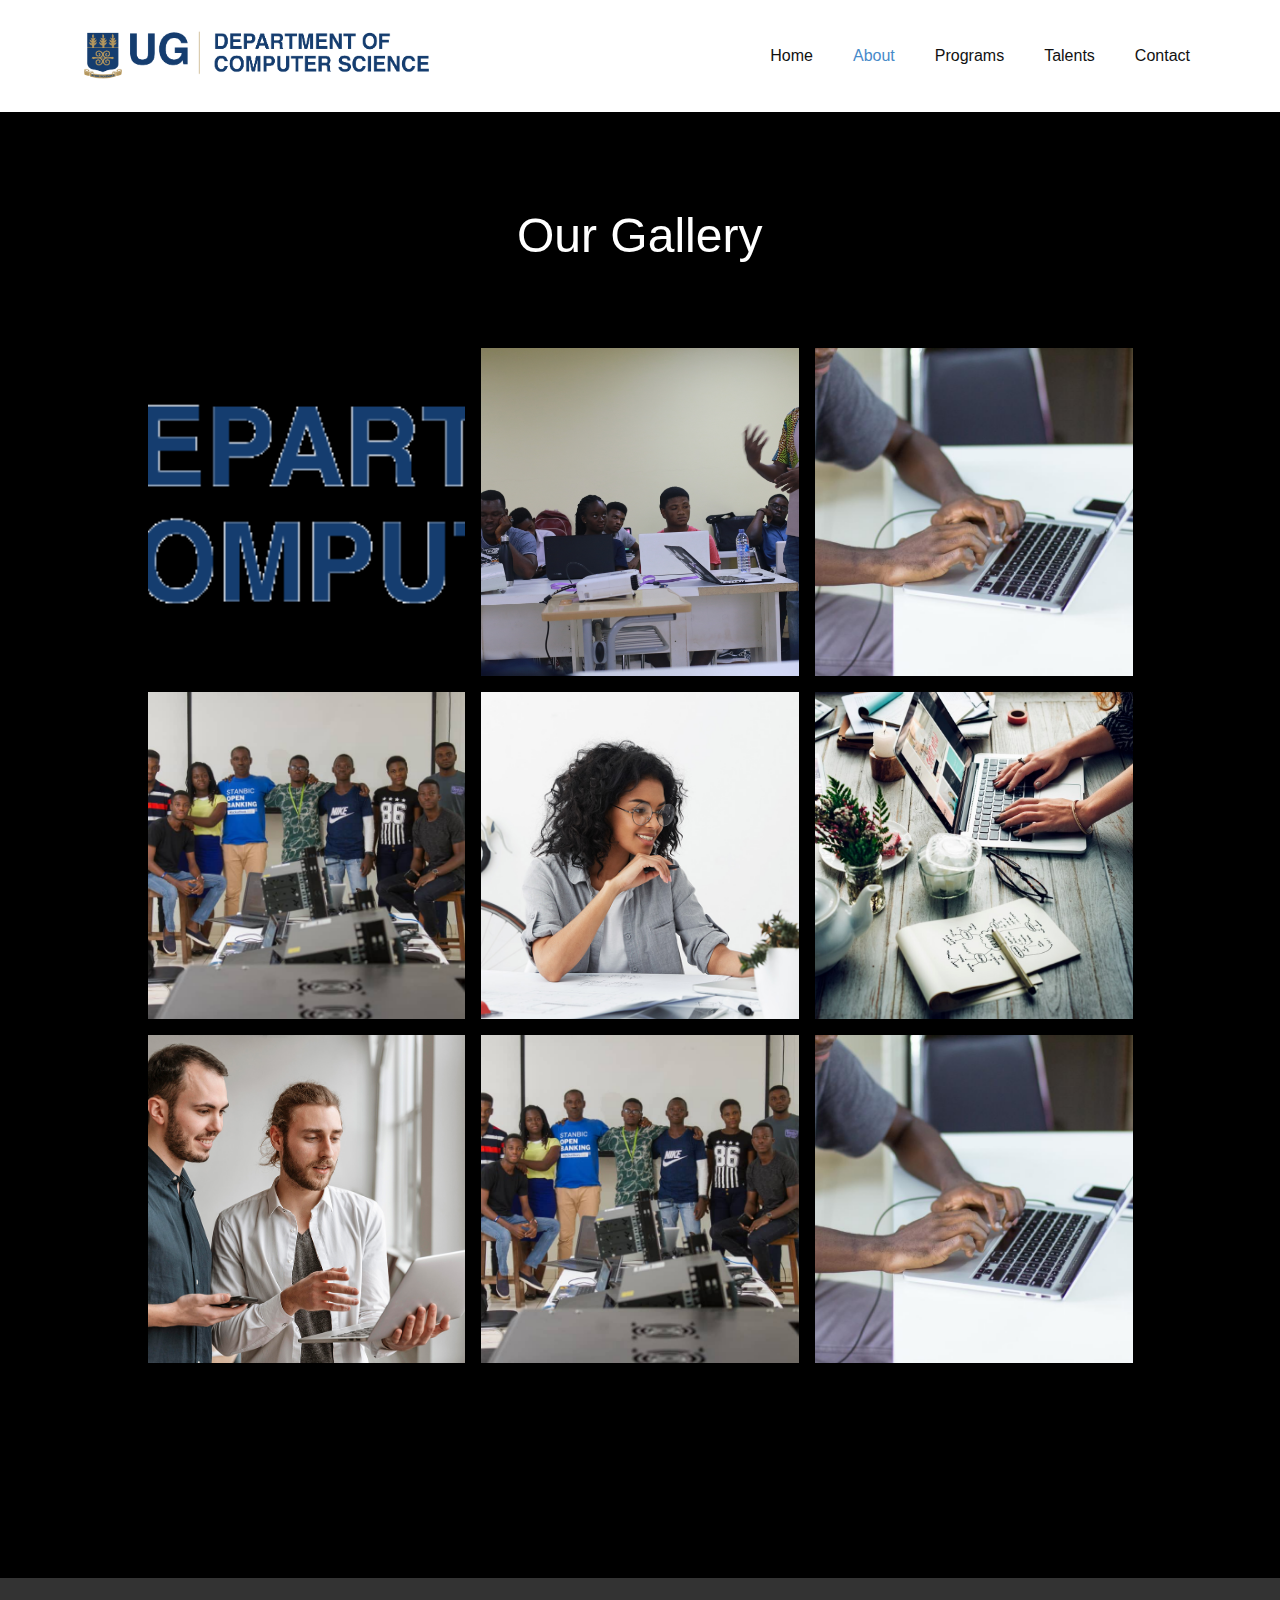
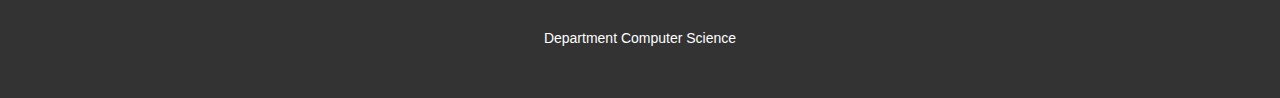
<file: Student-Gallery.html>
<!DOCTYPE html>
<html style="font-size: 16px;" lang="en"><head>
    <meta name="viewport" content="width=device-width, initial-scale=1.0">
    <meta charset="utf-8">
    <meta name="keywords" content="Gallery">
    <meta name="description" content="">
    <title>Student Gallery</title>
    <link rel="stylesheet" href="nicepage.css" media="screen">
<link rel="stylesheet" href="Student-Gallery.css" media="screen">
    <script class="u-script" type="text/javascript" src="jquery.js" defer=""></script>
    <script class="u-script" type="text/javascript" src="nicepage.js" defer=""></script>
   </head>
  <body data-path-to-root="./" data-include-products="false" class="u-body u-xl-mode" data-lang="en"><header class="u-clearfix u-header u-header" id="sec-332b"><div class="u-clearfix u-sheet u-sheet-1">
        <a href="https://nicepage.com" class="u-image u-logo u-image-1" data-image-width="1109" data-image-height="185">
          <img src="images/comScience_logo.png" class="u-logo-image u-logo-image-1">
        </a>
        <nav class="u-menu u-menu-dropdown u-offcanvas u-menu-1">
          <div class="menu-collapse" style="font-size: 1rem; letter-spacing: 0px;">
            <a class="u-button-style u-custom-left-right-menu-spacing u-custom-padding-bottom u-custom-top-bottom-menu-spacing u-nav-link u-text-active-palette-1-base u-text-hover-palette-2-base" href="#">
              <svg class="u-svg-link" viewBox="0 0 24 24"><use xmlns:xlink="http://www.w3.org/1999/xlink" xlink:href="#menu-hamburger"></use></svg>
              <svg class="u-svg-content" version="1.1" id="menu-hamburger" viewBox="0 0 16 16" x="0px" y="0px" xmlns:xlink="http://www.w3.org/1999/xlink" xmlns="http://www.w3.org/2000/svg"><g><rect y="1" width="16" height="2"></rect><rect y="7" width="16" height="2"></rect><rect y="13" width="16" height="2"></rect>
</g></svg>
            </a>
          </div>
          <div class="u-custom-menu u-nav-container">
            <ul class="u-nav u-unstyled u-nav-1"><li class="u-nav-item"><a class="u-button-style u-nav-link u-text-active-palette-1-base u-text-hover-palette-2-base" href="Home.html" style="padding: 10px 20px;">Home</a>
</li><li class="u-nav-item"><a class="u-button-style u-nav-link u-text-active-palette-1-base u-text-hover-palette-2-base" href="About.html" style="padding: 10px 20px;">About</a><div class="u-nav-popup"><ul class="u-h-spacing-20 u-nav u-unstyled u-v-spacing-10"><li class="u-nav-item"><a class="u-button-style u-nav-link u-white" href="Alumni.html">Alumni</a>
</li><li class="u-nav-item"><a class="u-button-style u-nav-link u-white" href="HoD.html">HoD</a>
</li><li class="u-nav-item"><a class="u-button-style u-nav-link u-white" href="Student-Gallery.html">Student Gallery</a>
</li></ul>
</div>
</li><li class="u-nav-item"><a class="u-button-style u-nav-link u-text-active-palette-1-base u-text-hover-palette-2-base" href="Programs.html" style="padding: 10px 20px;">Programs</a><div class="u-nav-popup"><ul class="u-h-spacing-20 u-nav u-unstyled u-v-spacing-10"><li class="u-nav-item"><a class="u-button-style u-nav-link u-white" href="Research.html">Research</a>
</li><li class="u-nav-item"><a class="u-button-style u-nav-link u-white" href="Short-Courses.html">Short Courses</a>
</li></ul>
</div>
</li><li class="u-nav-item"><a class="u-button-style u-nav-link u-text-active-palette-1-base u-text-hover-palette-2-base" href="Talents.html" style="padding: 10px 20px;">Talents</a>
</li><li class="u-nav-item"><a class="u-button-style u-nav-link u-text-active-palette-1-base u-text-hover-palette-2-base" href="Contact.html" style="padding: 10px 20px;">Contact</a>
</li></ul>
          </div>
          <div class="u-custom-menu u-nav-container-collapse">
            <div class="u-black u-container-style u-inner-container-layout u-opacity u-opacity-95 u-sidenav">
              <div class="u-inner-container-layout u-sidenav-overflow">
                <div class="u-menu-close"></div>
                <ul class="u-align-center u-nav u-popupmenu-items u-unstyled u-nav-4"><li class="u-nav-item"><a class="u-button-style u-nav-link" href="Home.html">Home</a>
</li><li class="u-nav-item"><a class="u-button-style u-nav-link" href="About.html">About</a><div class="u-nav-popup"><ul class="u-h-spacing-20 u-nav u-unstyled u-v-spacing-10"><li class="u-nav-item"><a class="u-button-style u-nav-link" href="Alumni.html">Alumni</a>
</li><li class="u-nav-item"><a class="u-button-style u-nav-link" href="HoD.html">HoD</a>
</li><li class="u-nav-item"><a class="u-button-style u-nav-link" href="Student-Gallery.html">Student Gallery</a>
</li></ul>
</div>
</li><li class="u-nav-item"><a class="u-button-style u-nav-link" href="Programs.html">Programs</a><div class="u-nav-popup"><ul class="u-h-spacing-20 u-nav u-unstyled u-v-spacing-10"><li class="u-nav-item"><a class="u-button-style u-nav-link" href="Research.html">Research</a>
</li><li class="u-nav-item"><a class="u-button-style u-nav-link" href="Short-Courses.html">Short Courses</a>
</li></ul>
</div>
</li><li class="u-nav-item"><a class="u-button-style u-nav-link" href="Talents.html">Talents</a>
</li><li class="u-nav-item"><a class="u-button-style u-nav-link" href="Contact.html">Contact</a>
</li></ul>
              </div>
            </div>
            <div class="u-black u-menu-overlay u-opacity u-opacity-70"></div>
          </div>
        </nav>
      </div></header>
    <section class="u-align-center u-black u-clearfix u-section-1" id="carousel_edaf">
      
      
      
      
      
      
      
      
      
      
      
      
      
      
      
      
      
      
      <div class="u-clearfix u-sheet u-sheet-1">
        <h2 class="u-align-center u-text u-text-default u-text-1" data-animation-name="customAnimationIn" data-animation-duration="1500" data-animation-delay="0">Our Gallery</h2>
        <div class="u-gallery u-layout-grid u-lightbox u-no-transition u-show-text-on-hover u-gallery-1">
          <div class="u-gallery-inner u-gallery-inner-1">
            <div class="u-effect-fade u-gallery-item u-gallery-item-1">
              <div class="u-back-slide" data-image-width="1109" data-image-height="185">
                <img class="u-back-image u-expanded" src="images/comScience_logo.png">
              </div>
              <div class="u-over-slide u-shading u-over-slide-1"></div>
            </div>
            <div class="u-effect-fade u-gallery-item">
              <div class="u-back-slide u-back-slide-2" data-image-width="5472" data-image-height="3648">
                <img class="u-back-image u-expanded u-back-image-2" src="images/g4.jpg">
              </div>
              <div class="u-over-slide u-shading u-over-slide-2"></div>
            </div>
            <div class="u-effect-fade u-gallery-item">
              <div class="u-back-slide" data-image-width="1080" data-image-height="720">
                <img class="u-back-image u-expanded" src="images/PHOTO-2019-03-04-14-45-132.jpg">
              </div>
              <div class="u-over-slide u-shading u-over-slide-3"></div>
            </div>
            <div class="u-effect-fade u-gallery-item u-gallery-item-4">
              <div class="u-back-slide" data-image-width="1080" data-image-height="720">
                <img class="u-back-image u-expanded" src="images/PHOTO-2019-03-04-14-42-371.jpg">
              </div>
              <div class="u-over-slide u-shading u-over-slide-4"></div>
            </div>
            <div class="u-effect-fade u-gallery-item">
              <div class="u-back-slide" data-image-width="700" data-image-height="774">
                <img class="u-back-image u-expanded" src="images/fggf.jpg">
              </div>
              <div class="u-over-slide u-shading u-over-slide-5"></div>
            </div>
            <div class="u-effect-fade u-gallery-item">
              <div class="u-back-slide" data-image-width="900" data-image-height="900">
                <img class="u-back-image u-expanded" src="images/side-view-woman-using-computer-laptop_53876-41453.jpg">
              </div>
              <div class="u-over-slide u-shading u-over-slide-6"></div>
            </div>
            <div class="u-effect-fade u-gallery-item">
              <div class="u-back-slide" data-image-width="1300" data-image-height="786">
                <img class="u-back-image u-expanded" src="images/businesspeople-working-together345.jpg">
              </div>
              <div class="u-over-slide u-shading u-over-slide-7"></div>
            </div>
            <div class="u-effect-fade u-gallery-item">
              <div class="u-back-slide" data-image-width="1080" data-image-height="720">
                <img class="u-back-image u-expanded" src="images/PHOTO-2019-03-04-14-42-371.jpg">
              </div>
              <div class="u-over-slide u-shading u-over-slide-8"></div>
            </div>
            <div class="u-effect-fade u-gallery-item">
              <div class="u-back-slide" data-image-width="1080" data-image-height="720">
                <img class="u-back-image u-expanded" src="images/PHOTO-2019-03-04-14-45-132.jpg">
              </div>
              <div class="u-over-slide u-shading u-over-slide-9"></div>
            </div>
          </div>
        </div>
      </div>
    </section>
    
    
    
    <footer class="u-align-center u-clearfix u-footer u-grey-80 u-footer" id="sec-0cab"><div class="u-clearfix u-sheet u-sheet-1">
        <p class="u-small-text u-text u-text-variant u-text-1">Department Computer Science</p>
      </div></footer>
   
  
</body></html>
</file>
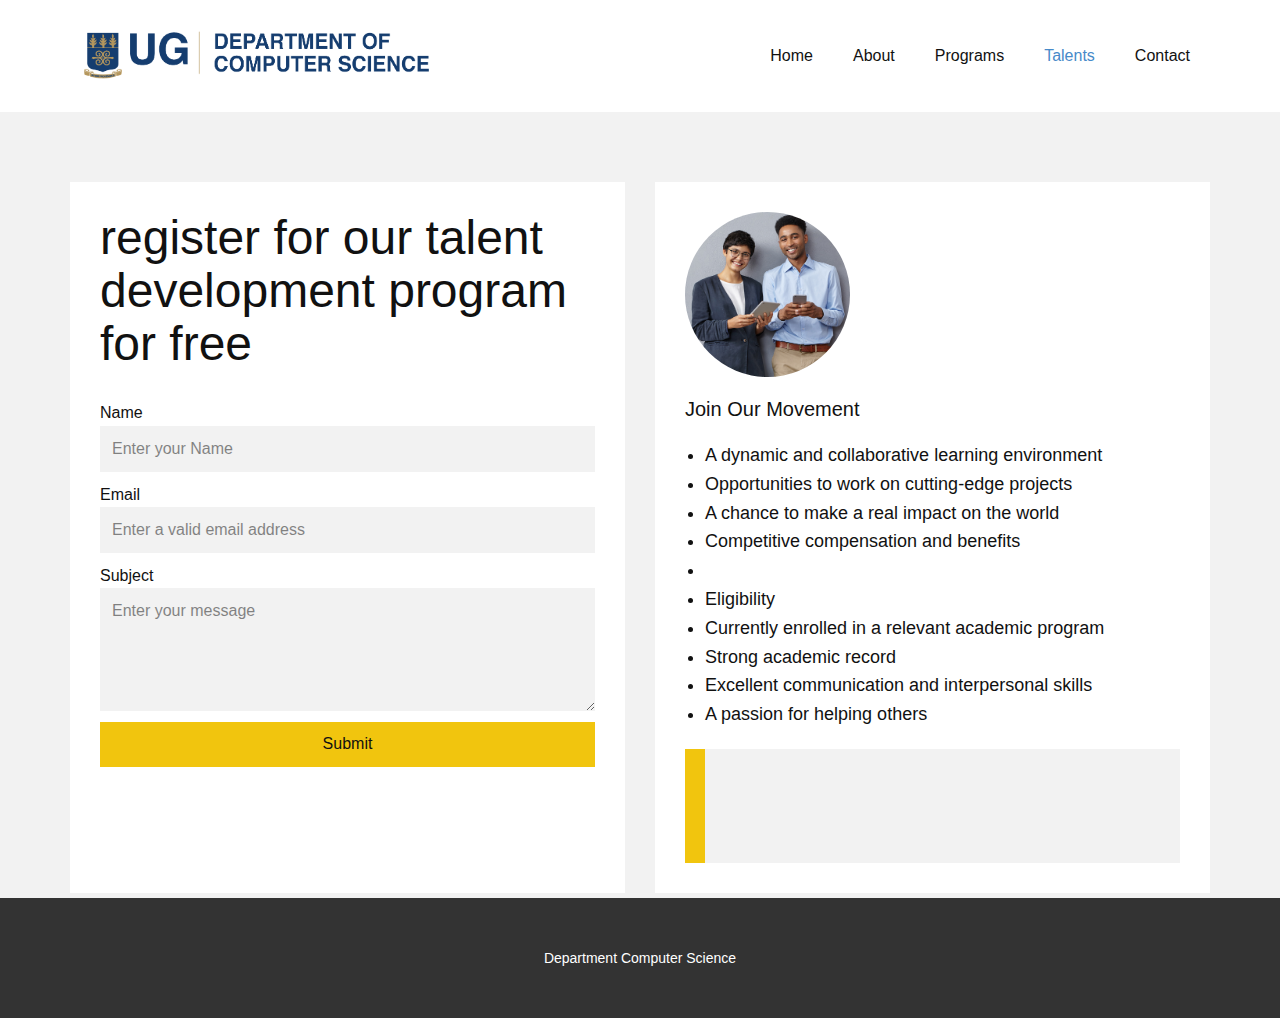
<file: Talents.html>
<!DOCTYPE html>
<html style="font-size: 16px;" lang="en"><head>
    <meta name="viewport" content="width=device-width, initial-scale=1.0">
    <meta charset="utf-8">
    <meta name="keywords" content="Training Talents">
    <meta name="description" content="">
    <title>Talents</title>
    <link rel="stylesheet" href="nicepage.css" media="screen">
<link rel="stylesheet" href="Talents.css" media="screen">
    <script class="u-script" type="text/javascript" src="jquery.js" defer=""></script>
    <script class="u-script" type="text/javascript" src="nicepage.js" defer=""></script>
   </head>
  <body data-path-to-root="./" data-include-products="false" class="u-body u-xl-mode" data-lang="en"><header class="u-clearfix u-header u-header" id="sec-332b"><div class="u-clearfix u-sheet u-sheet-1">
        <a href="https://nicepage.com" class="u-image u-logo u-image-1" data-image-width="1109" data-image-height="185">
          <img src="images/comScience_logo.png" class="u-logo-image u-logo-image-1">
        </a>
        <nav class="u-menu u-menu-dropdown u-offcanvas u-menu-1">
          <div class="menu-collapse" style="font-size: 1rem; letter-spacing: 0px;">
            <a class="u-button-style u-custom-left-right-menu-spacing u-custom-padding-bottom u-custom-top-bottom-menu-spacing u-nav-link u-text-active-palette-1-base u-text-hover-palette-2-base" href="#">
              <svg class="u-svg-link" viewBox="0 0 24 24"><use xmlns:xlink="http://www.w3.org/1999/xlink" xlink:href="#menu-hamburger"></use></svg>
              <svg class="u-svg-content" version="1.1" id="menu-hamburger" viewBox="0 0 16 16" x="0px" y="0px" xmlns:xlink="http://www.w3.org/1999/xlink" xmlns="http://www.w3.org/2000/svg"><g><rect y="1" width="16" height="2"></rect><rect y="7" width="16" height="2"></rect><rect y="13" width="16" height="2"></rect>
</g></svg>
            </a>
          </div>
          <div class="u-custom-menu u-nav-container">
            <ul class="u-nav u-unstyled u-nav-1"><li class="u-nav-item"><a class="u-button-style u-nav-link u-text-active-palette-1-base u-text-hover-palette-2-base" href="Home.html" style="padding: 10px 20px;">Home</a>
</li><li class="u-nav-item"><a class="u-button-style u-nav-link u-text-active-palette-1-base u-text-hover-palette-2-base" href="About.html" style="padding: 10px 20px;">About</a><div class="u-nav-popup"><ul class="u-h-spacing-20 u-nav u-unstyled u-v-spacing-10"><li class="u-nav-item"><a class="u-button-style u-nav-link u-white" href="Alumni.html">Alumni</a>
</li><li class="u-nav-item"><a class="u-button-style u-nav-link u-white" href="HoD.html">HoD</a>
</li><li class="u-nav-item"><a class="u-button-style u-nav-link u-white" href="Student-Gallery.html">Student Gallery</a>
</li></ul>
</div>
</li><li class="u-nav-item"><a class="u-button-style u-nav-link u-text-active-palette-1-base u-text-hover-palette-2-base" href="Programs.html" style="padding: 10px 20px;">Programs</a><div class="u-nav-popup"><ul class="u-h-spacing-20 u-nav u-unstyled u-v-spacing-10"><li class="u-nav-item"><a class="u-button-style u-nav-link u-white" href="Research.html">Research</a>
</li><li class="u-nav-item"><a class="u-button-style u-nav-link u-white" href="Short-Courses.html">Short Courses</a>
</li></ul>
</div>
</li><li class="u-nav-item"><a class="u-button-style u-nav-link u-text-active-palette-1-base u-text-hover-palette-2-base" href="Talents.html" style="padding: 10px 20px;">Talents</a>
</li><li class="u-nav-item"><a class="u-button-style u-nav-link u-text-active-palette-1-base u-text-hover-palette-2-base" href="Contact.html" style="padding: 10px 20px;">Contact</a>
</li></ul>
          </div>
          <div class="u-custom-menu u-nav-container-collapse">
            <div class="u-black u-container-style u-inner-container-layout u-opacity u-opacity-95 u-sidenav">
              <div class="u-inner-container-layout u-sidenav-overflow">
                <div class="u-menu-close"></div>
                <ul class="u-align-center u-nav u-popupmenu-items u-unstyled u-nav-4"><li class="u-nav-item"><a class="u-button-style u-nav-link" href="Home.html">Home</a>
</li><li class="u-nav-item"><a class="u-button-style u-nav-link" href="About.html">About</a><div class="u-nav-popup"><ul class="u-h-spacing-20 u-nav u-unstyled u-v-spacing-10"><li class="u-nav-item"><a class="u-button-style u-nav-link" href="Alumni.html">Alumni</a>
</li><li class="u-nav-item"><a class="u-button-style u-nav-link" href="HoD.html">HoD</a>
</li><li class="u-nav-item"><a class="u-button-style u-nav-link" href="Student-Gallery.html">Student Gallery</a>
</li></ul>
</div>
</li><li class="u-nav-item"><a class="u-button-style u-nav-link" href="Programs.html">Programs</a><div class="u-nav-popup"><ul class="u-h-spacing-20 u-nav u-unstyled u-v-spacing-10"><li class="u-nav-item"><a class="u-button-style u-nav-link" href="Research.html">Research</a>
</li><li class="u-nav-item"><a class="u-button-style u-nav-link" href="Short-Courses.html">Short Courses</a>
</li></ul>
</div>
</li><li class="u-nav-item"><a class="u-button-style u-nav-link" href="Talents.html">Talents</a>
</li><li class="u-nav-item"><a class="u-button-style u-nav-link" href="Contact.html">Contact</a>
</li></ul>
              </div>
            </div>
            <div class="u-black u-menu-overlay u-opacity u-opacity-70"></div>
          </div>
        </nav>
      </div></header>
    <section class="u-clearfix u-grey-5 u-section-1" id="carousel_62d4">
      <div class="u-clearfix u-sheet u-sheet-1">
        <div class="data-layout-selected u-clearfix u-expanded-width u-gutter-30 u-layout-wrap u-layout-wrap-1">
          <div class="u-layout">
            <div class="u-layout-row">
              <div class="u-container-style u-layout-cell u-size-30 u-white u-layout-cell-1">
                <div class="u-container-layout u-container-layout-1">
                  <h2 class="u-text u-text-default u-text-1">register for our talent development program for free</h2>
                  <div class="u-expanded-width-sm u-expanded-width-xs u-form u-form-1">
                    <form action="https://forms.nicepagesrv.com/v2/form/process" class="u-clearfix u-form-spacing-10 u-form-vertical u-inner-form" source="email" name="form" style="padding: 0px;">
                      <div class="u-form-group u-form-name">
                        <label for="name-513e" class="u-label">Name</label>
                        <input type="text" placeholder="Enter your Name" id="name-513e" name="name" class="u-border-none u-grey-5 u-input u-input-rectangle" required="">
                      </div>
                      <div class="u-form-email u-form-group">
                        <label for="email-513e" class="u-label">Email</label>
                        <input type="email" placeholder="Enter a valid email address" id="email-513e" name="email" class="u-border-none u-grey-5 u-input u-input-rectangle" required="">
                      </div>
                      <div class="u-form-group u-form-message">
                        <label for="message-513e" class="u-label">Subject</label>
                        <textarea placeholder="Enter your message" rows="4" cols="50" id="message-513e" name="message" class="u-border-none u-grey-5 u-input u-input-rectangle" required=""></textarea>
                      </div>
                      <div class="u-align-left u-form-group u-form-submit">
                        <a href="#" class="u-border-none u-btn u-btn-submit u-button-style u-hover-black u-palette-3-base u-btn-1">Submit</a>
                        <input type="submit" value="submit" class="u-form-control-hidden">
                      </div>
                      <div class="u-form-send-message u-form-send-success"> Thank you! Your message has been sent. </div>
                      <div class="u-form-send-error u-form-send-message"> Unable to send your message. Please fix errors then try again. </div>
                      <input type="hidden" value="" name="recaptchaResponse">
                      <input type="hidden" name="formServices" value="106fa6ae-784e-65da-7eb1-86c58aa1ef84">
                    </form>
                  </div>
                </div>
              </div>
              <div class="u-container-style u-layout-cell u-size-30 u-white u-layout-cell-2">
                <div class="u-container-layout u-valign-top u-container-layout-2">
                  <div class="u-image u-image-circle u-image-1" alt="" data-image-width="1000" data-image-height="845"></div>
                  <h5 class="u-text u-text-default u-text-2">Join Our Movement</h5>
                  <ul class="u-text u-text-3">
                    <li> A dynamic and collaborative learning environment</li>
                    <li>Opportunities to work on cutting-edge projects</li>
                    <li>A chance to make a real impact on the world</li>
                    <li>Competitive compensation and benefits</li>
                    <li>
                      <br>
                    </li>
                    <li> Eligibility</li>
                    <li>Currently enrolled in a relevant academic program</li>
                    <li>Strong academic record</li>
                    <li>Excellent communication and interpersonal skills</li>
                    <li>A passion for helping others</li>
                  </ul>
                  <div class="custom-expanded u-border-20 u-border-no-bottom u-border-no-right u-border-no-top u-border-palette-3-base u-container-style u-grey-5 u-group u-group-1">
                    <div class="u-container-layout u-container-layout-3"></div>
                  </div>
                </div>
              </div>
            </div>
          </div>
        </div>
      </div>
    </section>
    
    
    
    <footer class="u-align-center u-clearfix u-footer u-grey-80 u-footer" id="sec-0cab"><div class="u-clearfix u-sheet u-sheet-1">
        <p class="u-small-text u-text u-text-variant u-text-1">Department Computer Science</p>
      </div></footer>
   
  
</body></html>
</file>
